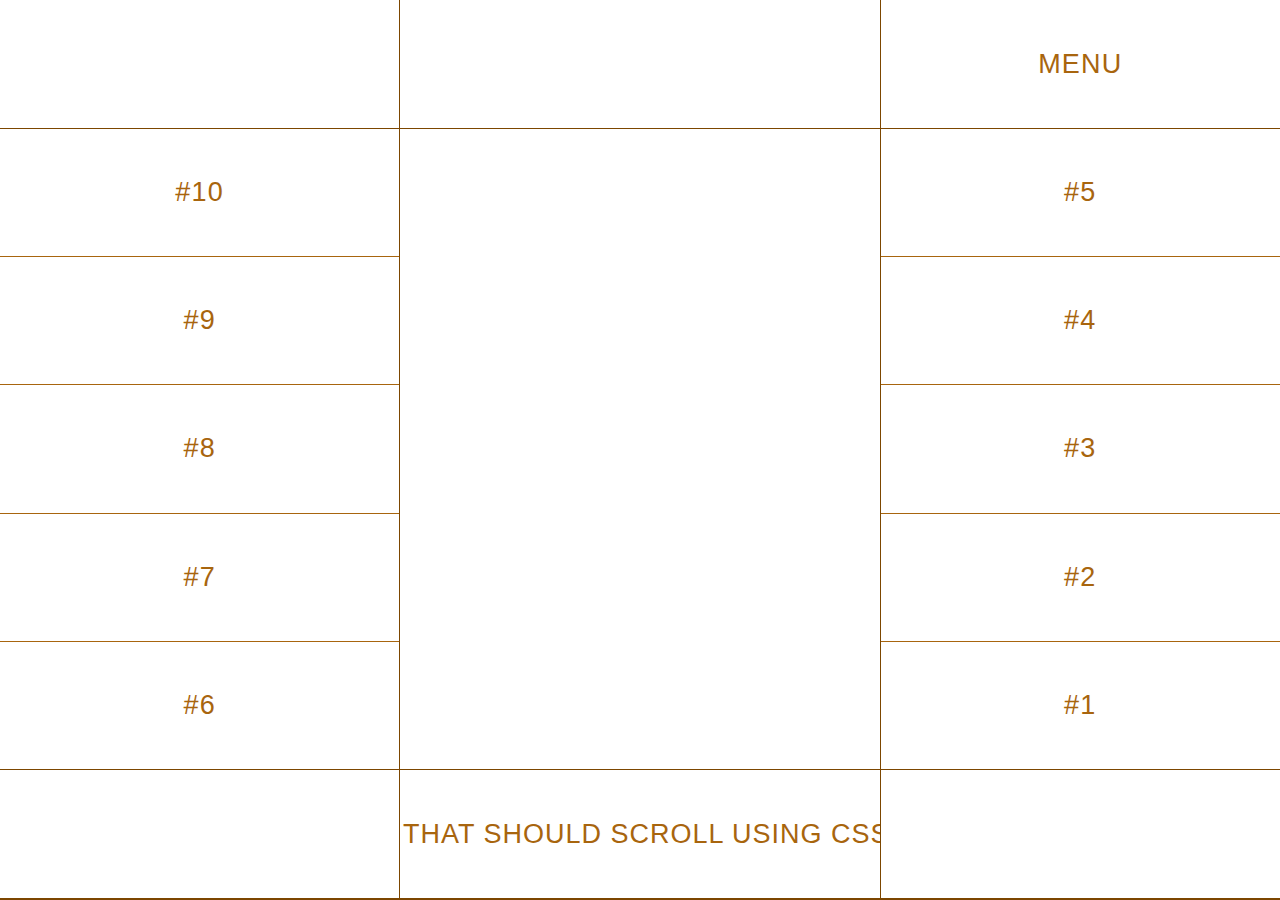
<file: 19X10_CloneCoding/index.html>
<!DOCTYPE html>
<html lang="en">
<head>
    <meta charset="UTF-8">
    <meta http-equiv="X-UA-Compatible" content="IE=edge">
    <meta name="viewport" content="width=device-width, initial-scale=1.0">
    <link rel="stylesheet" href="css/style.css">
    <title>10X19</title>
</head>
<body>
    <span></span>
    <span></span>
    <span class="menu">Menu</span>
    <div class="number_row">
        <div class="number">#10</div>
        <div class="number">#9</div>
        <div class="number">#8</div>
        <div class="number">#7</div>
        <div class="number">#6</div>
    </div>
    <div class="number_row">
        <div class="number">#5</div>
        <div class="number">#4</div>
        <div class="number">#3</div>
        <div class="number">#2</div>
        <div class="number">#1</div>
    </div>
    <div class="center-img"></div>
    <span></span>
    <div class="scrolling_text">
        <span>
            This is a very long text that should scroll using CSS3 Animations and not JS</div>
        </span>

    <span></span>
    <span></span>
    <span></span>
    <span></span>
    <span></span>

    <script src="js/ie.js"></script>
</body>
</html>
</file>
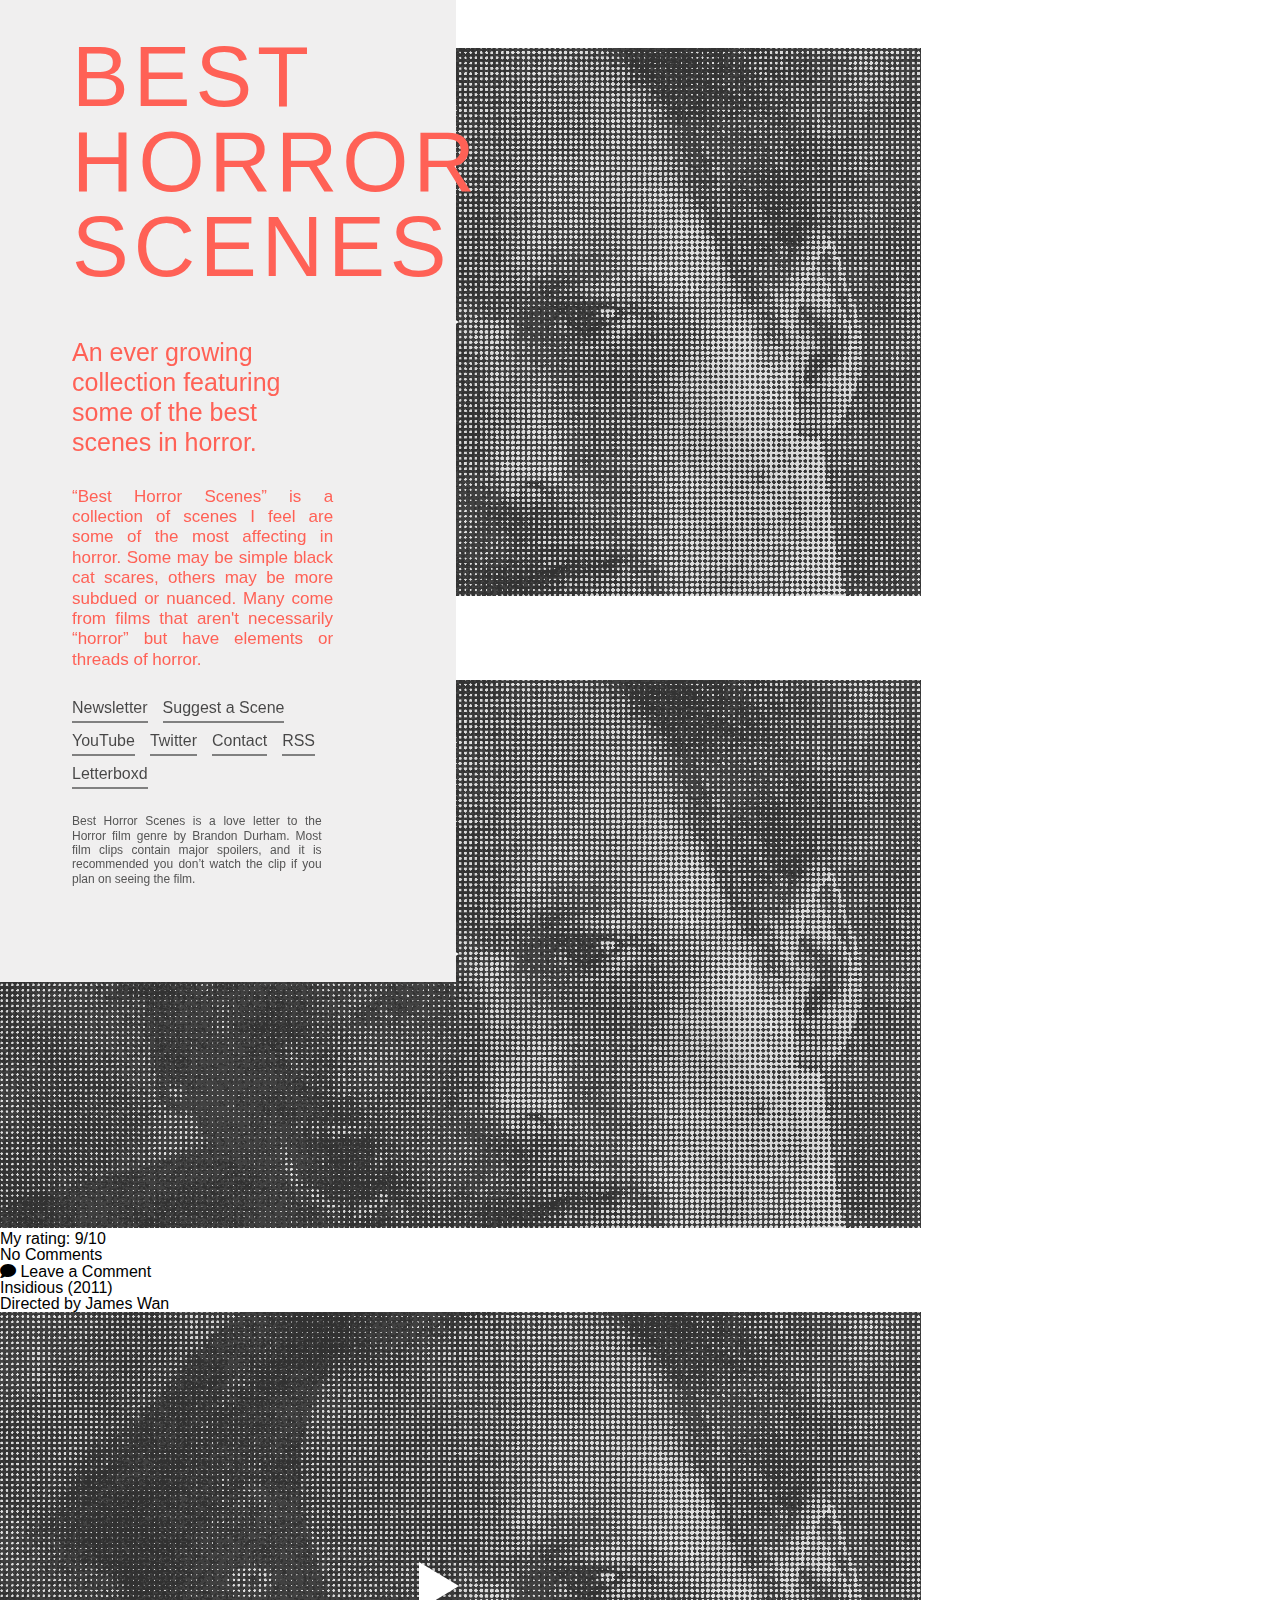
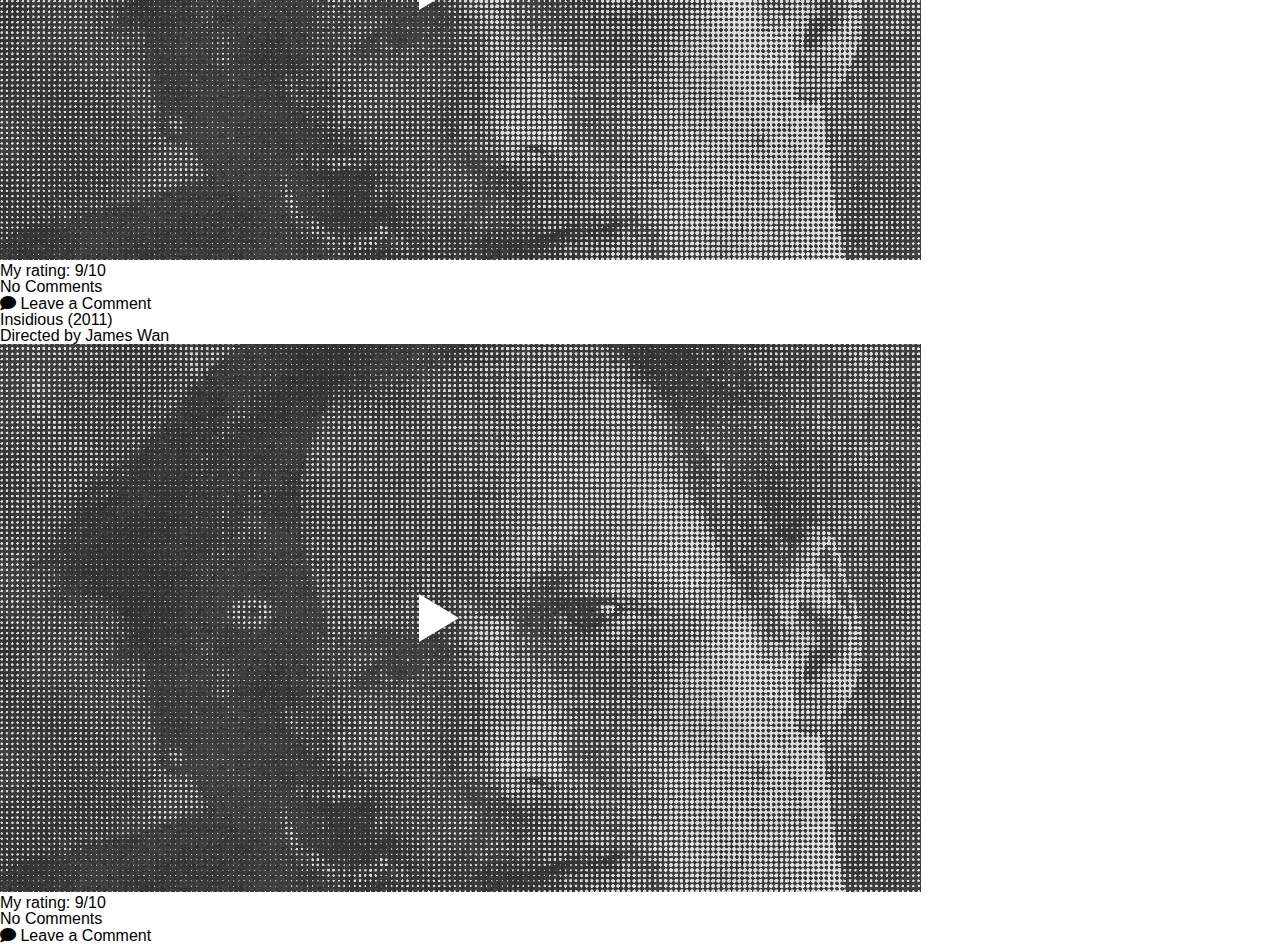
<file: BestHorrorScenes_CloneCoding/index.html>
<!DOCTYPE html>
<html lang="en">
<head>
    <meta charset="UTF-8">
    <meta http-equiv="X-UA-Compatible" content="IE=edge">
    <meta name="viewport" content="width=device-width, initial-scale=1.0">
    <link rel="stylesheet" href="css/reset.css">
    <link rel="stylesheet" href="css/styles.css">
    <link href="https://use.fontawesome.com/releases/v5.0.6/css/all.css" rel="stylesheet">
    <title>Best Horror Scenes</title>
</head>
<body>
    <header>
        <h1>
            BEST HORROR SCENES
        </h1>
        <div class="bottom">
            <h3>
                An ever growing collection featuring some of the best scenes in horror.
            </h3>
                <p class="first">
                    “Best Horror Scenes” is a collection of scenes I feel are some of the most affecting in horror. 
                    Some may be simple black cat scares, others may be more subdued or nuanced.
                    Many come from films that aren't necessarily “horror” but have elements or threads of horror.
                </p>
                <nav>
                    <ul>
                        <li>Newsletter</li>
                        <li>Suggest a Scene</li>
                        <li>YouTube</li>
                        <li>Twitter</li>
                        <li>Contact</li>
                        <li>RSS</li>
                        <li>Letterboxd</li>
                    </ul>
                </nav>
                <p class="second">
                    Best Horror Scenes is a love letter to the Horror film genre by Brandon Durham. 
                    Most film clips contain major spoilers, 
                    and it is recommended you don’t watch the clip if you plan on seeing the film.
                </p>
            </div>
        </header>
        <main>
            <div class="top">
                <h2>Currently viewing &nbsp;<a href="#">everything</a>&nbsp; sorted by &nbsp;<a href="#">random</a>&nbsp;.</h2>
            </div>
            <section class="movie">
                <div class="wrapper">
                    <div class="movie_header">
                        <h4>Insidious (2011)</h4>
                        <h5>Directed by James Wan</h5>
                    </div>
                    <img src="img/poster.PNG" alt="">
                    <div class="movie_body">
                        <h4>My rating: 9/10</h4>
                    </div>
                    <div class="movie_footer">
                        <h4>No Comments</h4>
                        <h5><i class="fas fa-comment"></i> Leave a Comment</h5>
                    </div>
                </div>
            </section>
            <section class="movie">
                <div class="wrapper">
                    <div class="movie_header">
                        <h4>Insidious (2011)</h4>
                        <h5>Directed by James Wan</h5>
                    </div>
                    <img src="img/poster.PNG" alt="">
                    <div class="movie_body">
                        <h4>My rating: 9/10</h4>
                    </div>
                    <div class="movie_footer">
                        <h4>No Comments</h4>
                        <h5><i class="fas fa-comment"></i> Leave a Comment</h5>
                    </div>
                </div>
            </section>
            <section class="movie">
                <div class="wrapper">
                    <div class="movie_header">
                        <h4>Insidious (2011)</h4>
                        <h5>Directed by James Wan</h5>
                    </div>
                    <img src="img/poster.PNG" alt="">
                    <div class="movie_body">
                        <h4>My rating: 9/10</h4>
                    </div>
                    <div class="movie_footer">
                        <h4>No Comments</h4>
                        <h5><i class="fas fa-comment"></i> Leave a Comment</h5>
                    </div>
                </div>
            </section>
            <section class="movie">
                <div class="wrapper">
                    <div class="movie_header">
                        <h4>Insidious (2011)</h4>
                        <h5>Directed by James Wan</h5>
                    </div>
                    <img src="img/poster.PNG" alt="">
                    <div class="movie_body">
                        <h4>My rating: 9/10</h4>
                    </div>
                    <div class="movie_footer">
                        <h4>No Comments</h4>
                        <h5><i class="fas fa-comment"></i> Leave a Comment</h5>
                    </div>
                </div>
            </section>
        </main>
        
        
        <script src="js/app.js"></script>
    </body>
    </html>
</file>
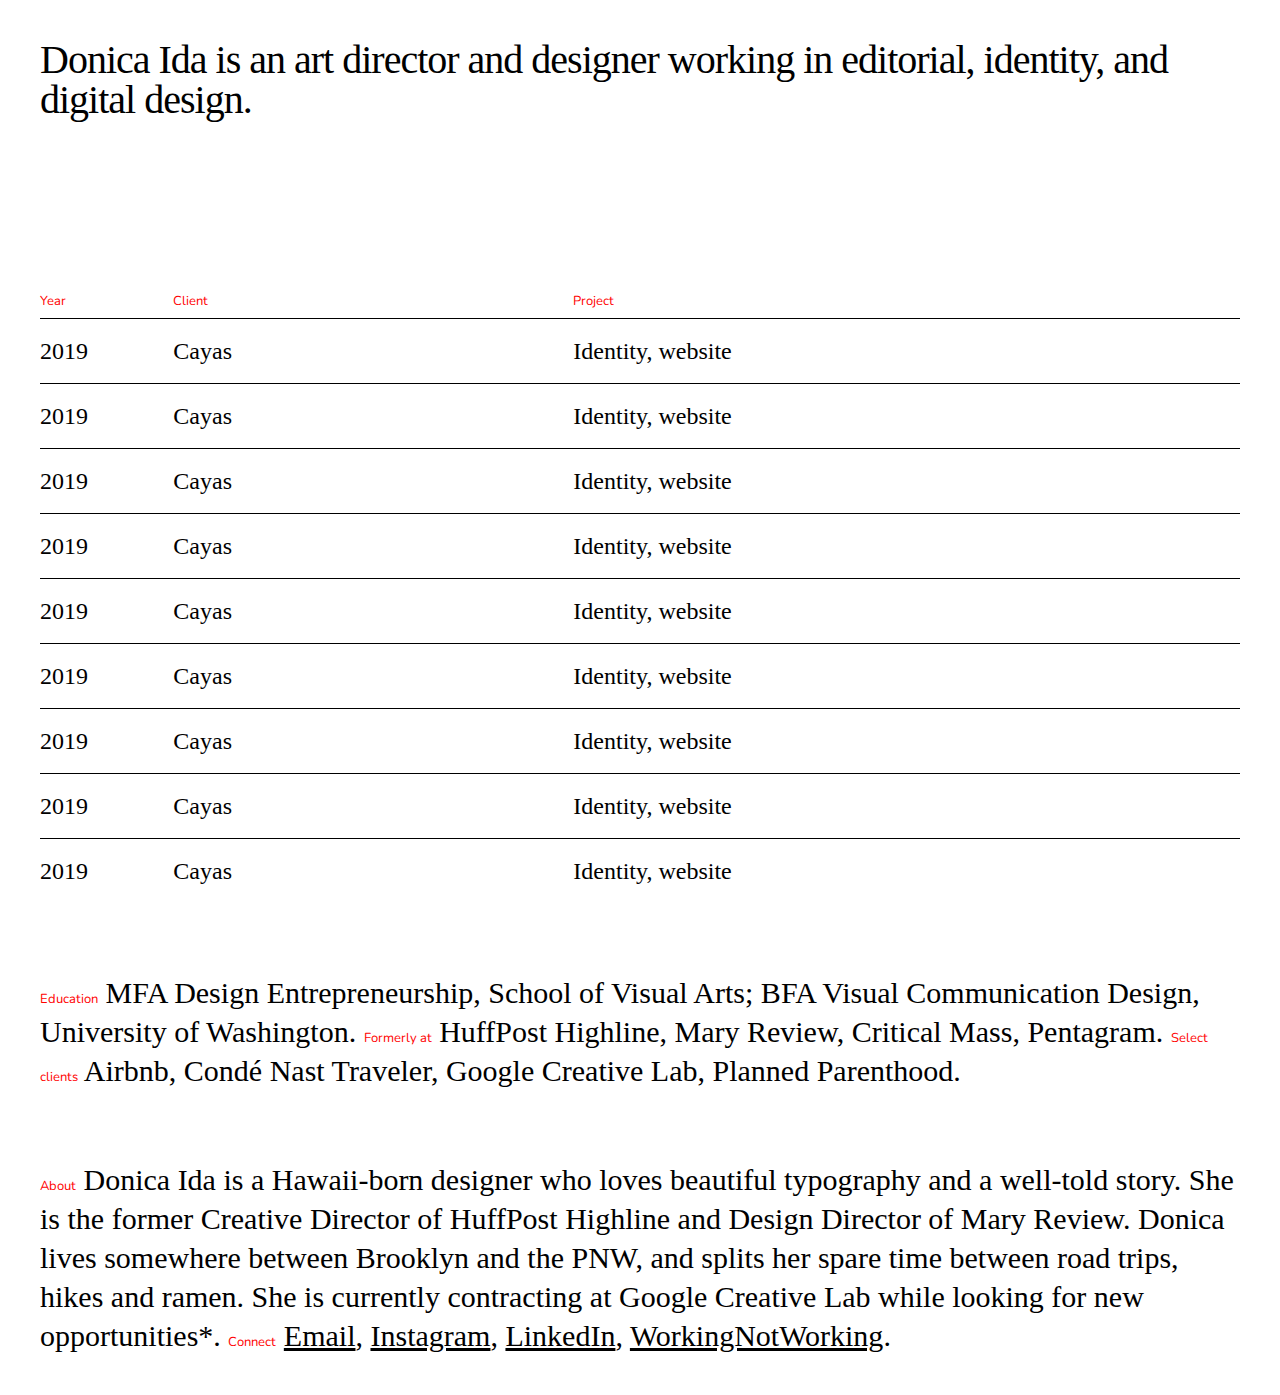
<file: Donica_CloneCoding/index.html>
<!DOCTYPE html>
<html lang="en">
<head>
    <meta charset="UTF-8">
    <meta http-equiv="X-UA-Compatible" content="IE=edge">
    <meta name="viewport" content="width=device-width, initial-scale=1.0">
    <link rel="stylesheet" href="css/reset.css">
    <link rel="stylesheet" href="css/style.css">
    <title>Document</title>
</head>
<body>
    <header>
        <h1>
            Donica Ida is an art director and designer working in editorial, 
            identity, and digital design.
        </h1>
    </header>
    <div class="works">
        <div class="works_header">
            <span>Year</span>
            <span>Client</span>
            <span>Project</span>
        </div>
        <ul class="works_list">
            <li class="works_work">
                <span>2019</span>
                <span>Cayas</span>
                <span>Identity, website</span>
            </li>
            <li class="works_work">
                <span>2019</span>
                <span>Cayas</span>
                <span>Identity, website</span>
            </li>
            <li class="works_work">
                <span>2019</span>
                <span>Cayas</span>
                <span>Identity, website</span>
            </li>
            <li class="works_work">
                <span>2019</span>
                <span>Cayas</span>
                <span>Identity, website</span>
            </li>
            <li class="works_work">
                <span>2019</span>
                <span>Cayas</span>
                <span>Identity, website</span>
            </li>
            <li class="works_work">
                <span>2019</span>
                <span>Cayas</span>
                <span>Identity, website</span>
            </li>
            <li class="works_work">
                <span>2019</span>
                <span>Cayas</span>
                <span>Identity, website</span>
            </li>
            <li class="works_work">
                <span>2019</span>
                <span>Cayas</span>
                <span>Identity, website</span>
            </li>
            <li class="works_work">
                <span>2019</span>
                <span>Cayas</span>
                <span>Identity, website</span>
            </li>
        </ul>
    </div>
    <div class="cv">
        <span>Education</span> MFA Design Entrepreneurship, School of Visual Arts; 
        BFA Visual Communication Design, University of Washington. 
        <span>Formerly at</span> HuffPost Highline, Mary Review, Critical Mass, Pentagram. 
        <span>Select clients</span> Airbnb, Condé Nast Traveler, Google Creative Lab, Planned Parenthood.
    </div>
    <div class="about">
        <span>About</span>   Donica Ida is a Hawaii-born designer 
        who loves beautiful typography and a well-told story. 
        She is the former Creative Director of HuffPost Highline 
        and Design Director of Mary Review. 
        Donica lives somewhere between Brooklyn and the PNW, 
        and splits her spare time between road trips, hikes and ramen. 
        She is currently contracting at Google Creative Lab 
        while looking for new opportunities*. 
        <span>Connect</span> <a href="#">Email</a>, <a href="#">Instagram</a>, 
        <a href="#">LinkedIn</a>, <a href="#">WorkingNotWorking</a>.
    </div>
    <script src="js/ie.js"></script>
</body>
</html>
</file>
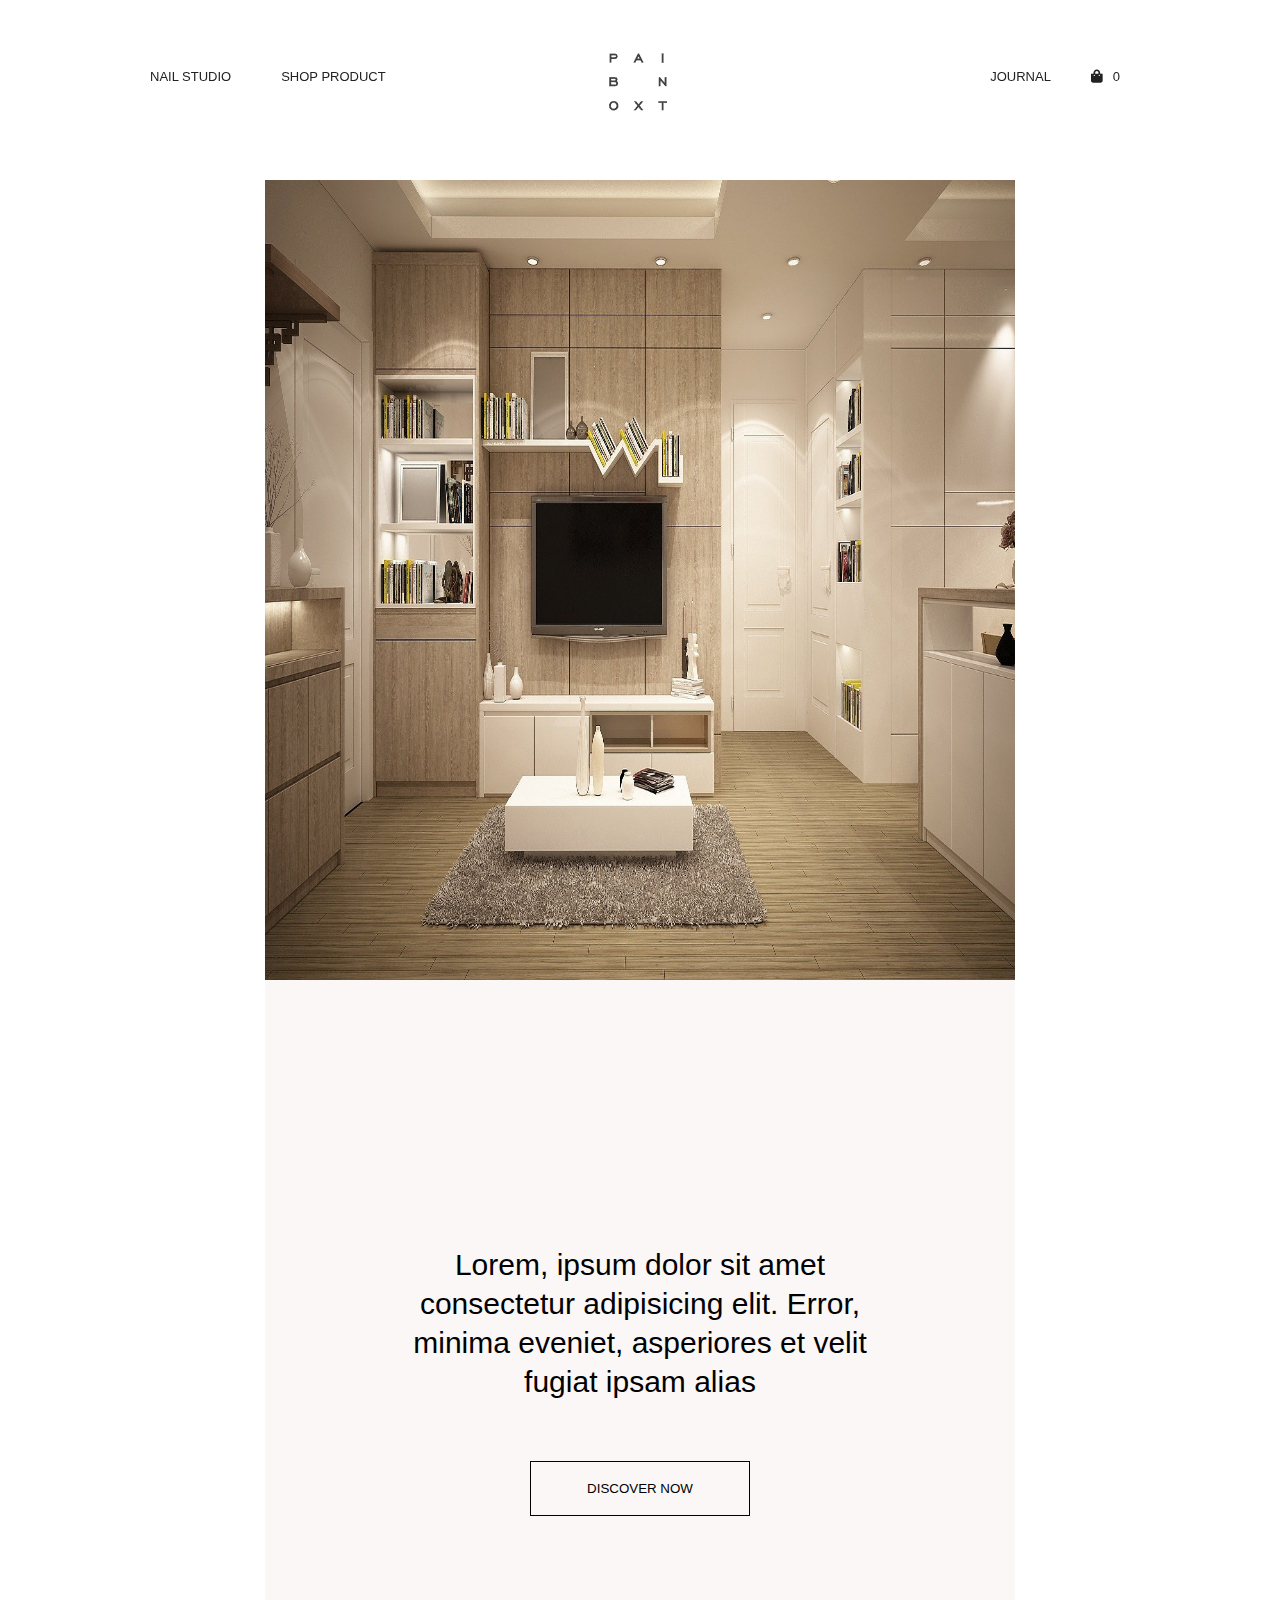
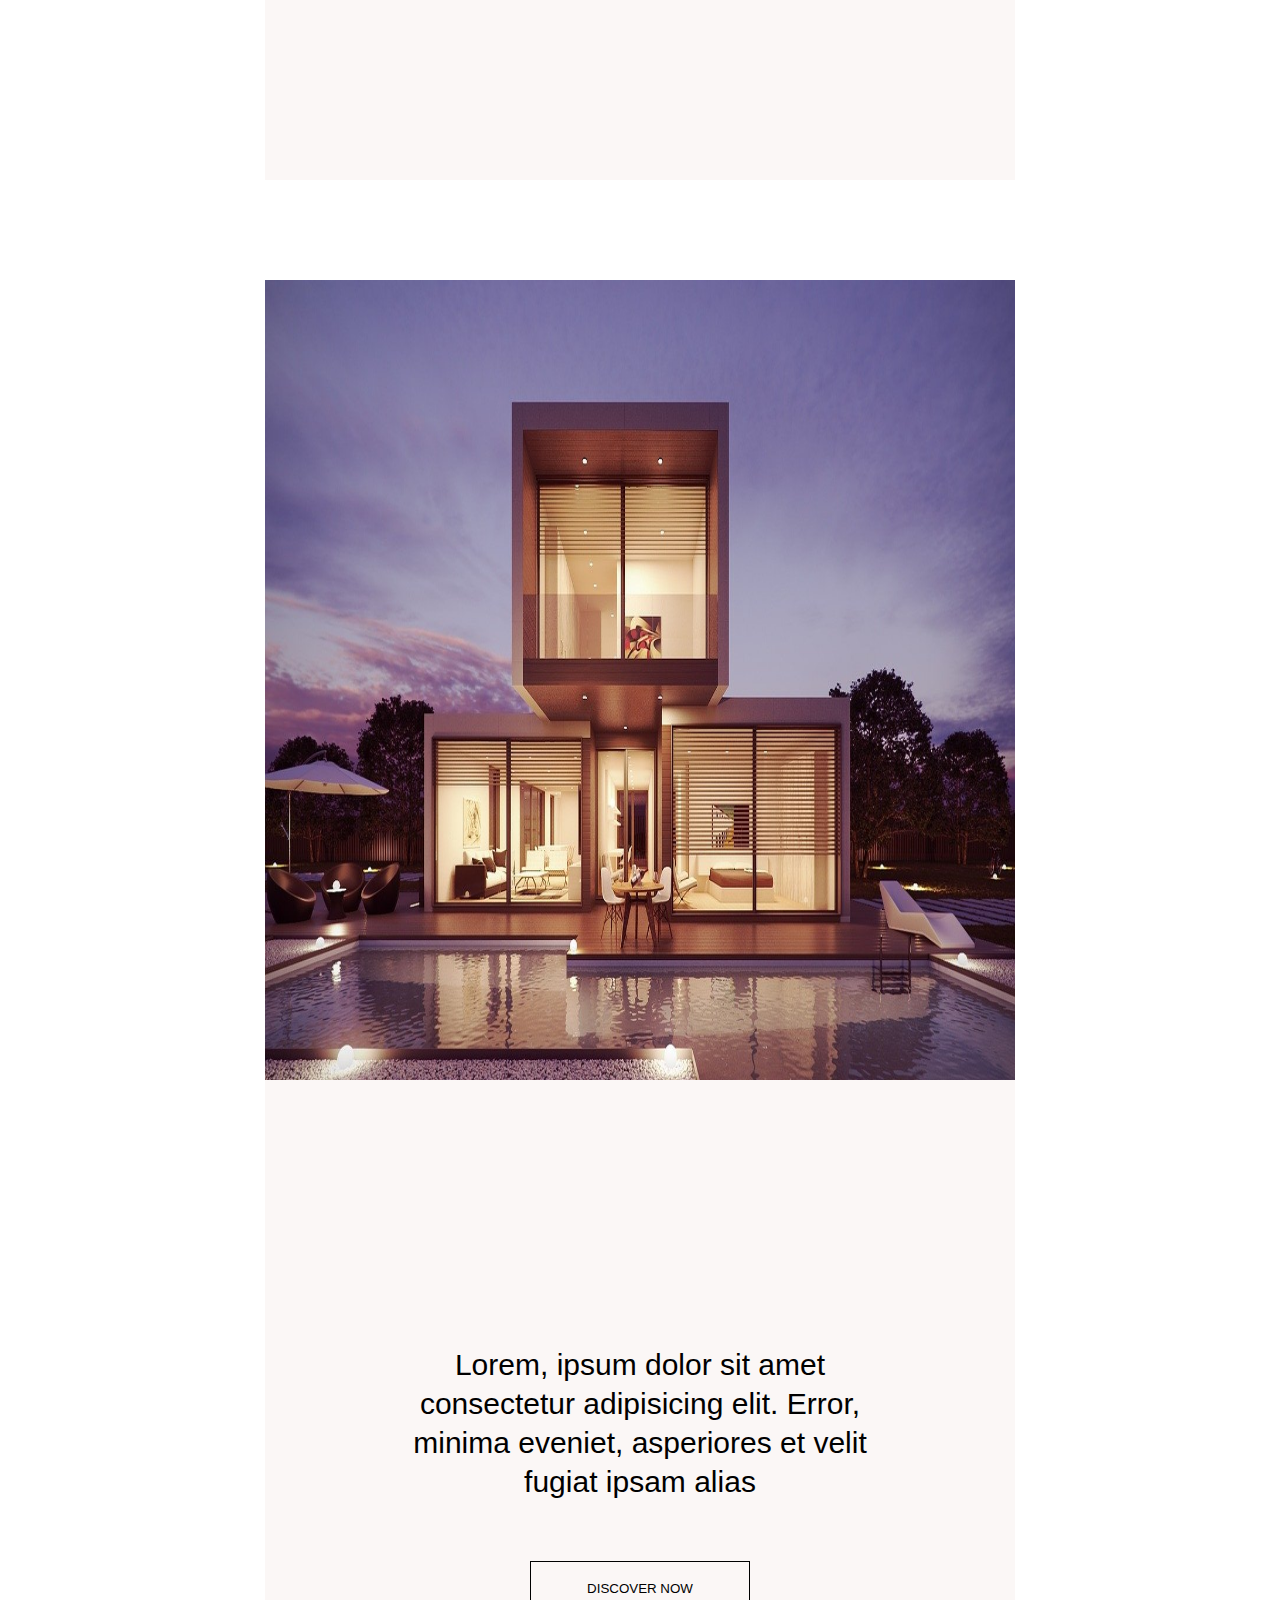
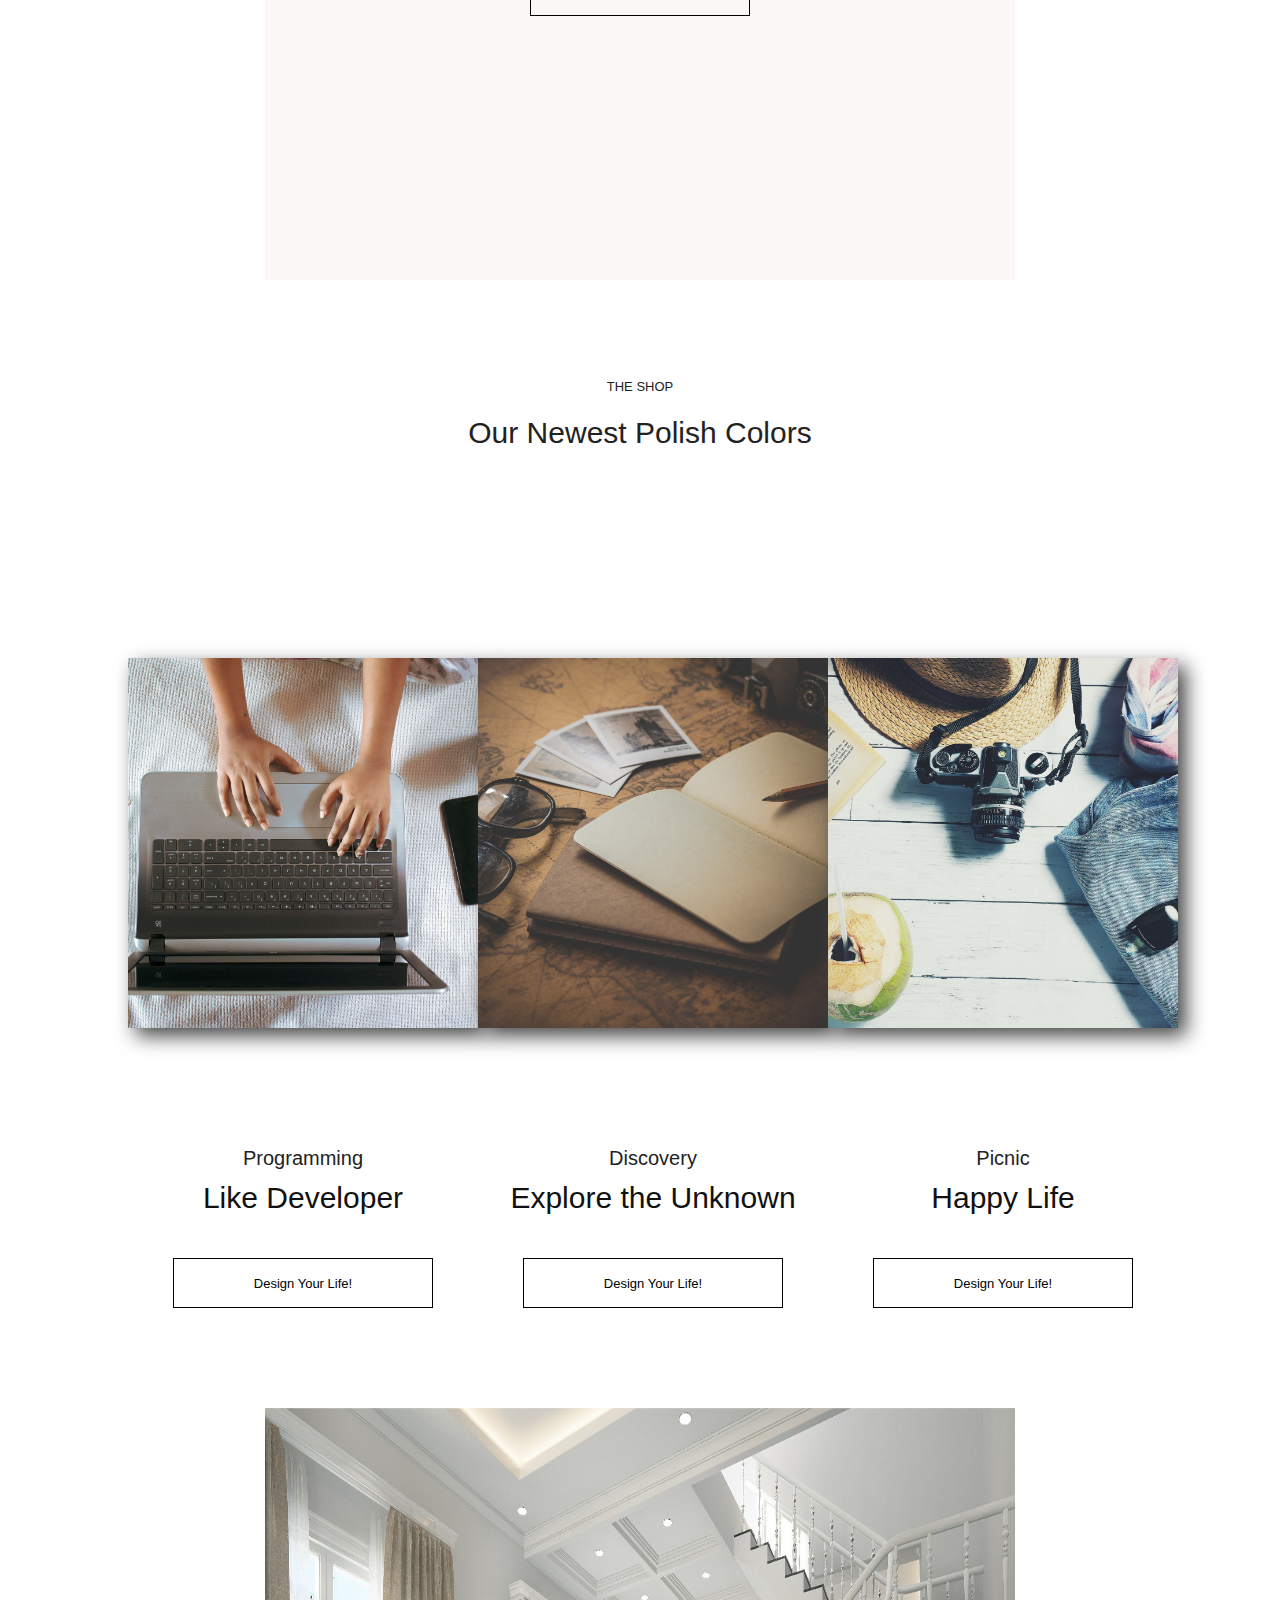
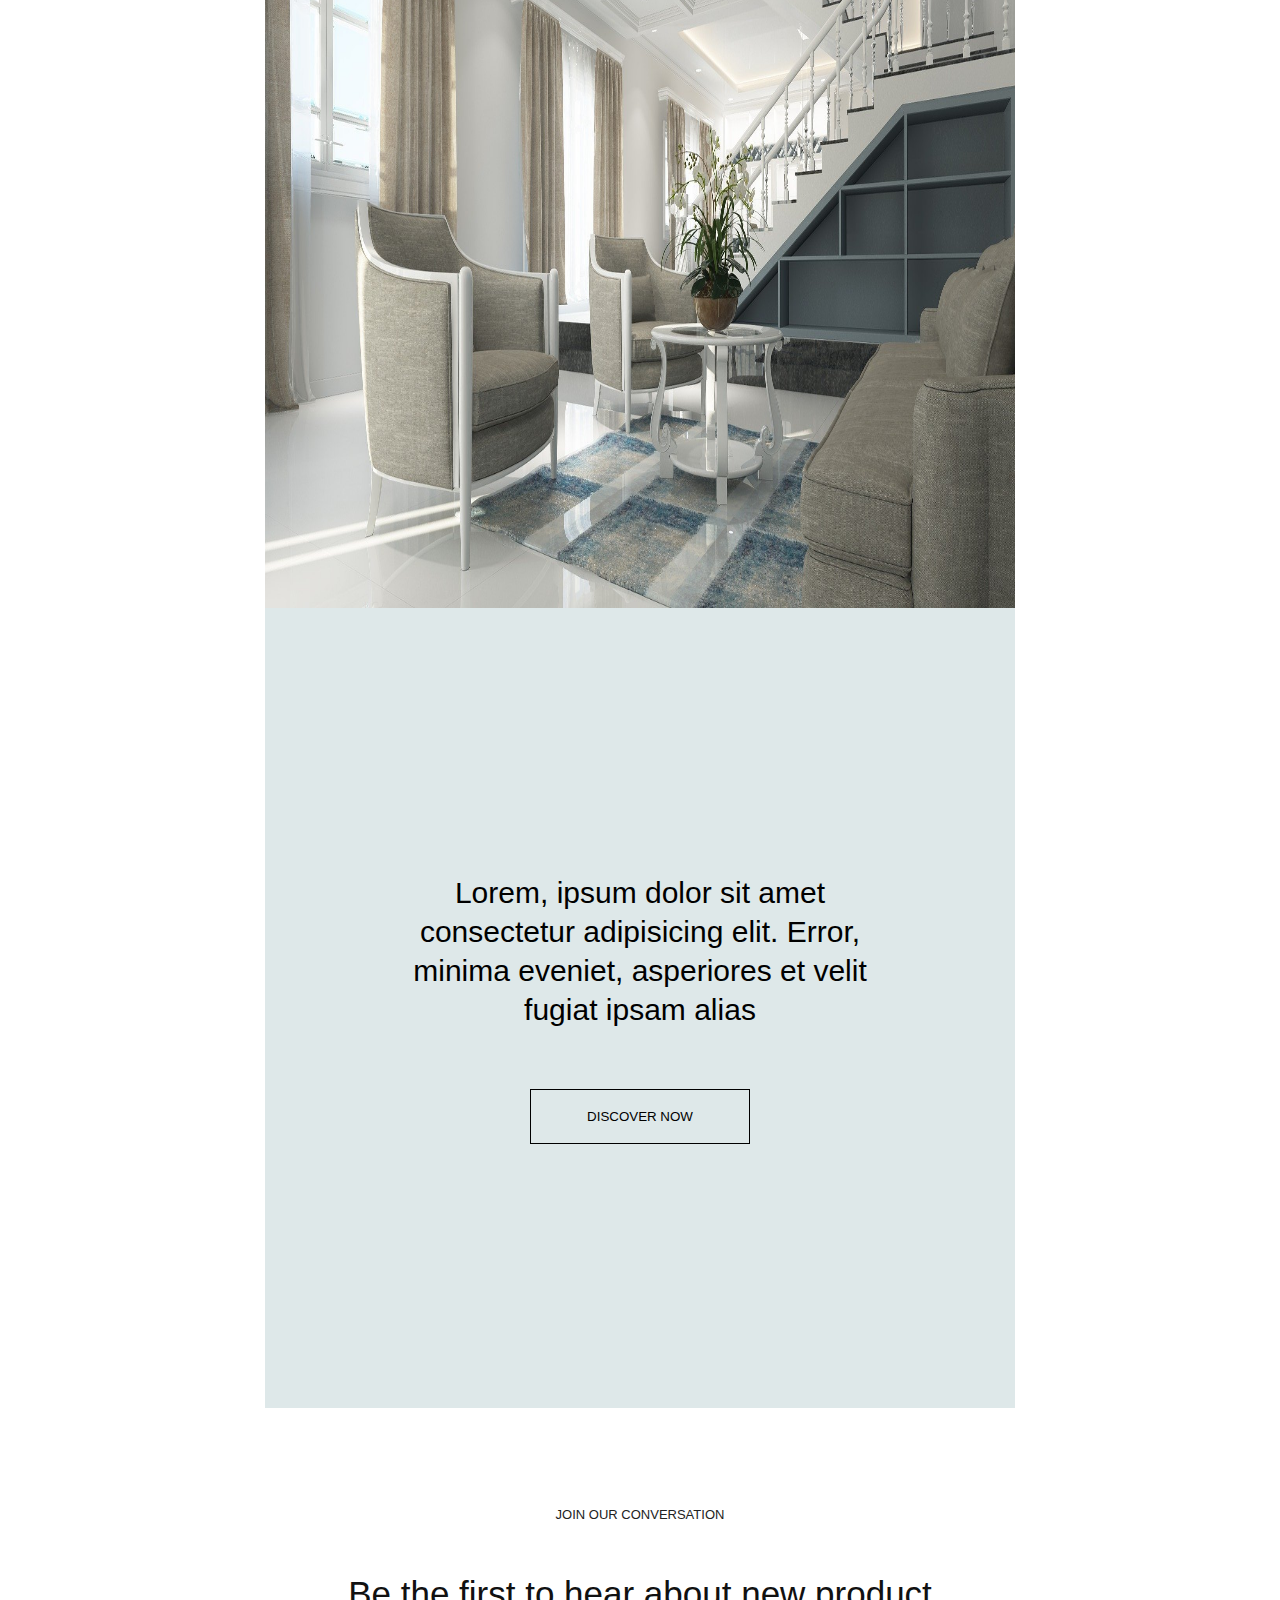
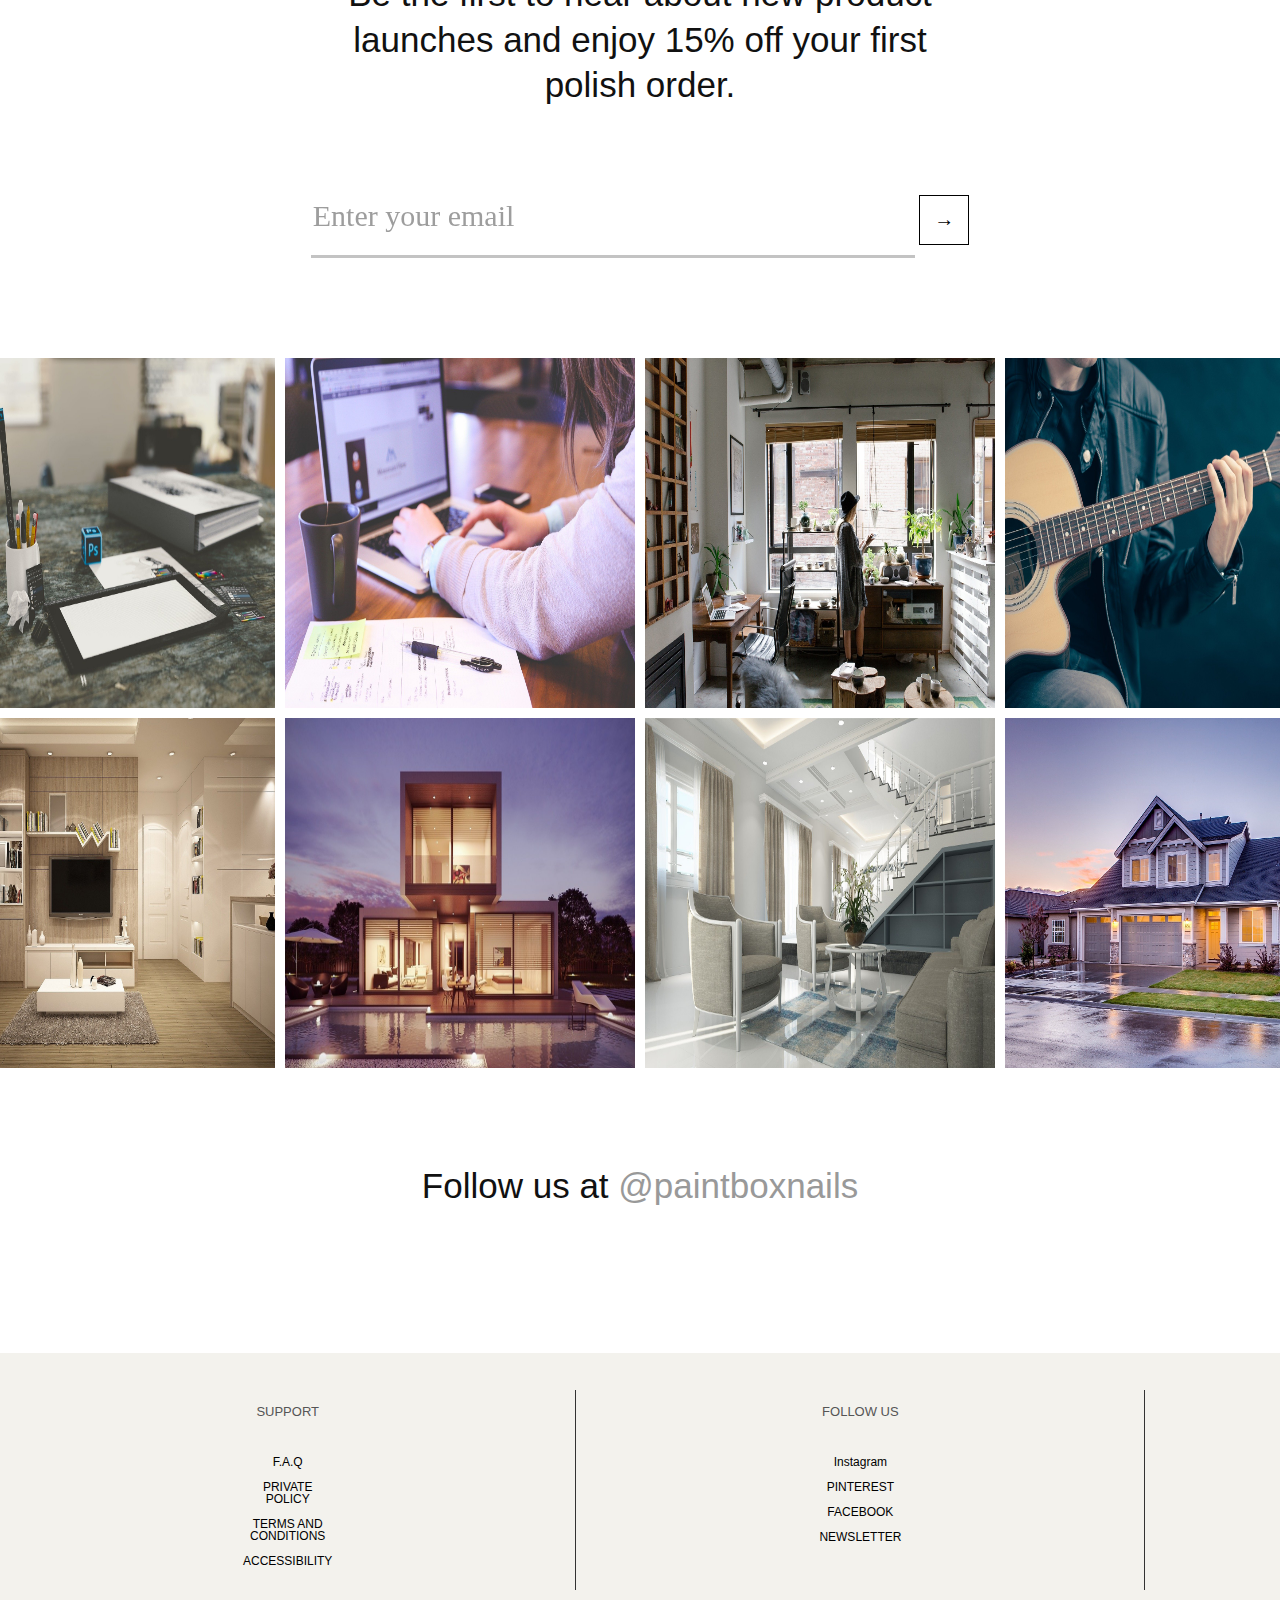
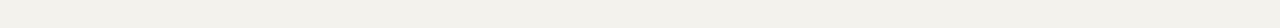
<file: PaintBox_CloneCoding/index.html>
<!DOCTYPE html>
<html lang="en">
<head>
    <meta charset="UTF-8">
    <meta http-equiv="X-UA-Compatible" content="IE=edge">
    <meta name="viewport" content="width=device-width, initial-scale=1.0">
    <link rel="stylesheet" href="css/reset.css">
    <link rel="stylesheet" href="css/styles.css">
    <link href="https://use.fontawesome.com/releases/v5.0.6/css/all.css" rel="stylesheet">
    <title>Paintbox</title>
</head>
<body>
    <header>
        <div class="headerleft">
            <p>NAIL STUDIO</p>
            <p>SHOP PRODUCT</p>
        </div>
        <div class="headermid">
            <img src="img\logo.PNG">
        </div>
        <div class="headerright">
            <p>JOURNAL</p>
            <p><i class="fas fa-shopping-bag"></i>&nbsp;&nbsp; 0</p>
        </div>
    </header>
    <main>
        <section class="content">
            <img src="img/housedesign.jpg">
            <div class="square">
                <p>Lorem, ipsum dolor sit amet consectetur adipisicing elit. 
                    Error, minima eveniet, asperiores et velit fugiat ipsam alias</p>
                <button>DISCOVER NOW</button>
            </div>
        </section>
        <section class="content">
            <img src="img/housedesign2.jpg">
            <div class="square">
                <p>Lorem, ipsum dolor sit amet consectetur adipisicing elit. 
                    Error, minima eveniet, asperiores et velit fugiat ipsam alias</p>
                <button>DISCOVER NOW</button>
            </div>
        </section>
        <section class="introduction">
            <p>THE SHOP</p>
            <h1>Our Newest Polish Colors</h1>
        </section>
        <section class="triple">
            <article>
                <div class="information">
                    <img src="img/coding.jpg">
                    <div class="text">
                        <p>Programming</p>
                        <h1>Like Developer</h1>
                        <button>Design Your Life!</button>
                    </div>
                </div>
            </article>
            <article>
                <div class="information">
                    <img src="img/page.jpg">
                    <div class="text">
                        <p>Discovery</p>
                        <h1>Explore the Unknown</h1>
                        <button>Design Your Life!</button>
                    </div>
                </div>
            </article>
            <article>
                <div class="information">
                    <img src="img/life1.jpg">
                    <div class="text">
                        <p>Picnic</p>
                        <h1>Happy Life</h1>
                        <button>Design Your Life!</button>
                    </div>
                </div>
            </article>
        </section>
        <section class="content">
            <img src="img/housedesign3.jpg">
            <div class="square" style="background-color:#DEE8E9;">
                <p>Lorem, ipsum dolor sit amet consectetur adipisicing elit. 
                    Error, minima eveniet, asperiores et velit fugiat ipsam alias</p>
                <button>DISCOVER NOW</button>
            </div>
        </section>
        <div class="join">
            <p>JOIN OUR CONVERSATION</p>
            <h1>Be the first to hear about new product launches and enjoy 15% off your first polish order.</h1>
            <form class="Login-form">
                <input 
                    required maxlength="25"
                    type="text"
                    placeholder="Enter your email" 
                />
                <button>→</button>
            </form>
        </div>
        <section class="grid">
            <div><img src="img/creative1.jpg"></div>
            <div><img src="img/creative2.jpg"></div>
            <div><img src="img/creative3.jpg"></div>
            <div><img src="img/creative4.jpg"></div>
            <div><img src="img/housedesign.jpg"></div>
            <div><img src="img/housedesign2.jpg"></div>
            <div><img src="img/housedesign3.jpg"></div>
            <div><img src="img/housedesign4.jpg"></div>
        </section>
        <div class="follow">
            <h1>Follow us at <i>@paintboxnails</i></h1>
        </div>
        <footer>
            <div class="list">
                <p>SUPPORT</p>
                <ul>
                    <li>F.A.Q</li>
                    <li>PRIVATE POLICY</li>
                    <li>TERMS AND CONDITIONS</li>
                    <li>ACCESSIBILITY</li>
                </ul>
            </div>
            <div class="list">
                <p>FOLLOW US</p>
                <ul>
                    <li>Instagram</li>
                    <li>PINTEREST</li>
                    <li>FACEBOOK</li>
                    <li>NEWSLETTER</li>
                </ul>
            </div>
            <div class="list">
                <p>PAINTBOX</p>
                <ul>
                    <li>OUR STUDIO</li>
                    <li>CAREERS</li>
                    <li>PRESS</li>
                    <li>CONTACT US</li>
                </ul>
            </div>
        </footer>
    </main>
    <script src="js/ie.js"></script>
    <script src="js/inputemail.js"></script>
</body>
</html>
</file>
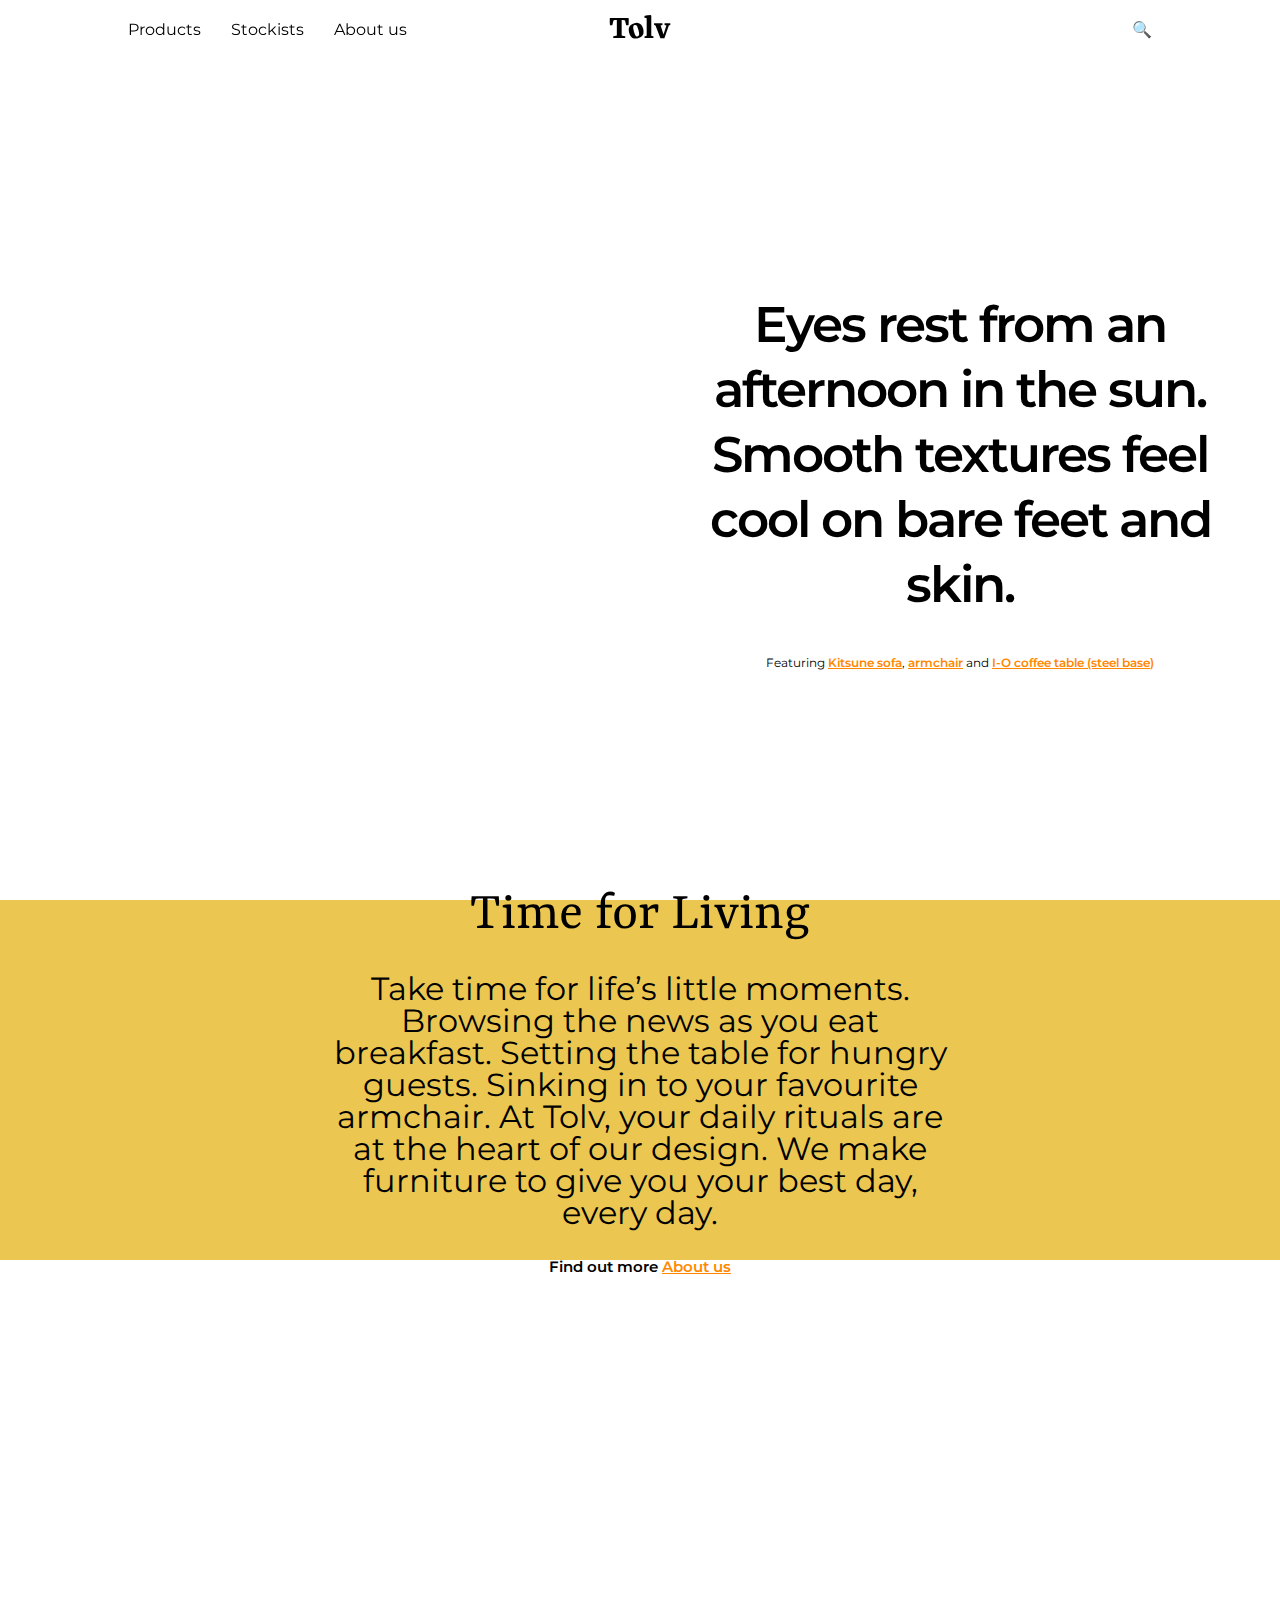
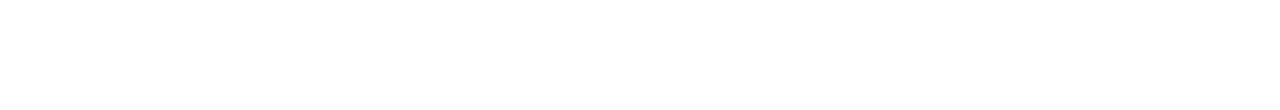
<file: Tolv_CloneCoding/index.html>
<!DOCTYPE html>
<html lang="en">
<head>
    <meta charset="UTF-8">
    <meta http-equiv="X-UA-Compatible" content="IE=edge">
    <meta name="viewport" content="width=device-width, initial-scale=1.0">
    <link rel="stylesheet" href="css/reset.css">
    <link rel="stylesheet" href="css/style.css">
    <title>Tolv</title>
</head>
<body>
    <header>
        <nav>
            <ul>
                <li>Products</li>
                <li>Stockists</li>
                <li>About us</li>
            </ul>
        </nav>
        <h1 class="logo">
            T<div>o</div>lv
        </h1>
        <span>🔍</span>
    </header>
    <main>
        <div class="hero">
            <div class="hero_img"></div>
            <div class="hero_text">
                <h2>Eyes rest from an afternoon in the sun. 
                    Smooth textures feel cool on bare feet and skin.</h2>
                    <span>Featuring <a href ="#">Kitsune sofa</a>, <a href="#">armchair</a> and <a href="#">I-O coffee table (steel base)</a></span>
            </div>
        </div>
        <div class="banner">
            <h3 class="banner_title">Time for Living</h3>
            <p> Take time for life’s little moments. Browsing the news as you eat breakfast. 
            Setting the table for hungry guests. Sinking in to your favourite armchair. 
            At Tolv, your daily rituals are at the heart of our design. 
            We make furniture to give you your best day, every day.</p>
            <span> Find out more <a href="#"> About us </a></span>
        </div>
        <section class="gallery">
            <div class="gallery_item"></div>
            <div class="gallery_item"></div>
            <div class="gallery_item"></div>
            <div class="gallery_item"></div>
            <div class="gallery_item"></div>
            <div class="gallery_item"></div>
            <div class="gallery_item"></div>
            <div class="gallery_item"></div>
            <div class="gallery_item"></div>
            <div class="gallery_item"></div>
        </section>
    </main>



    <script src="js/ie.js"></script>
</body>
</html>
</file>
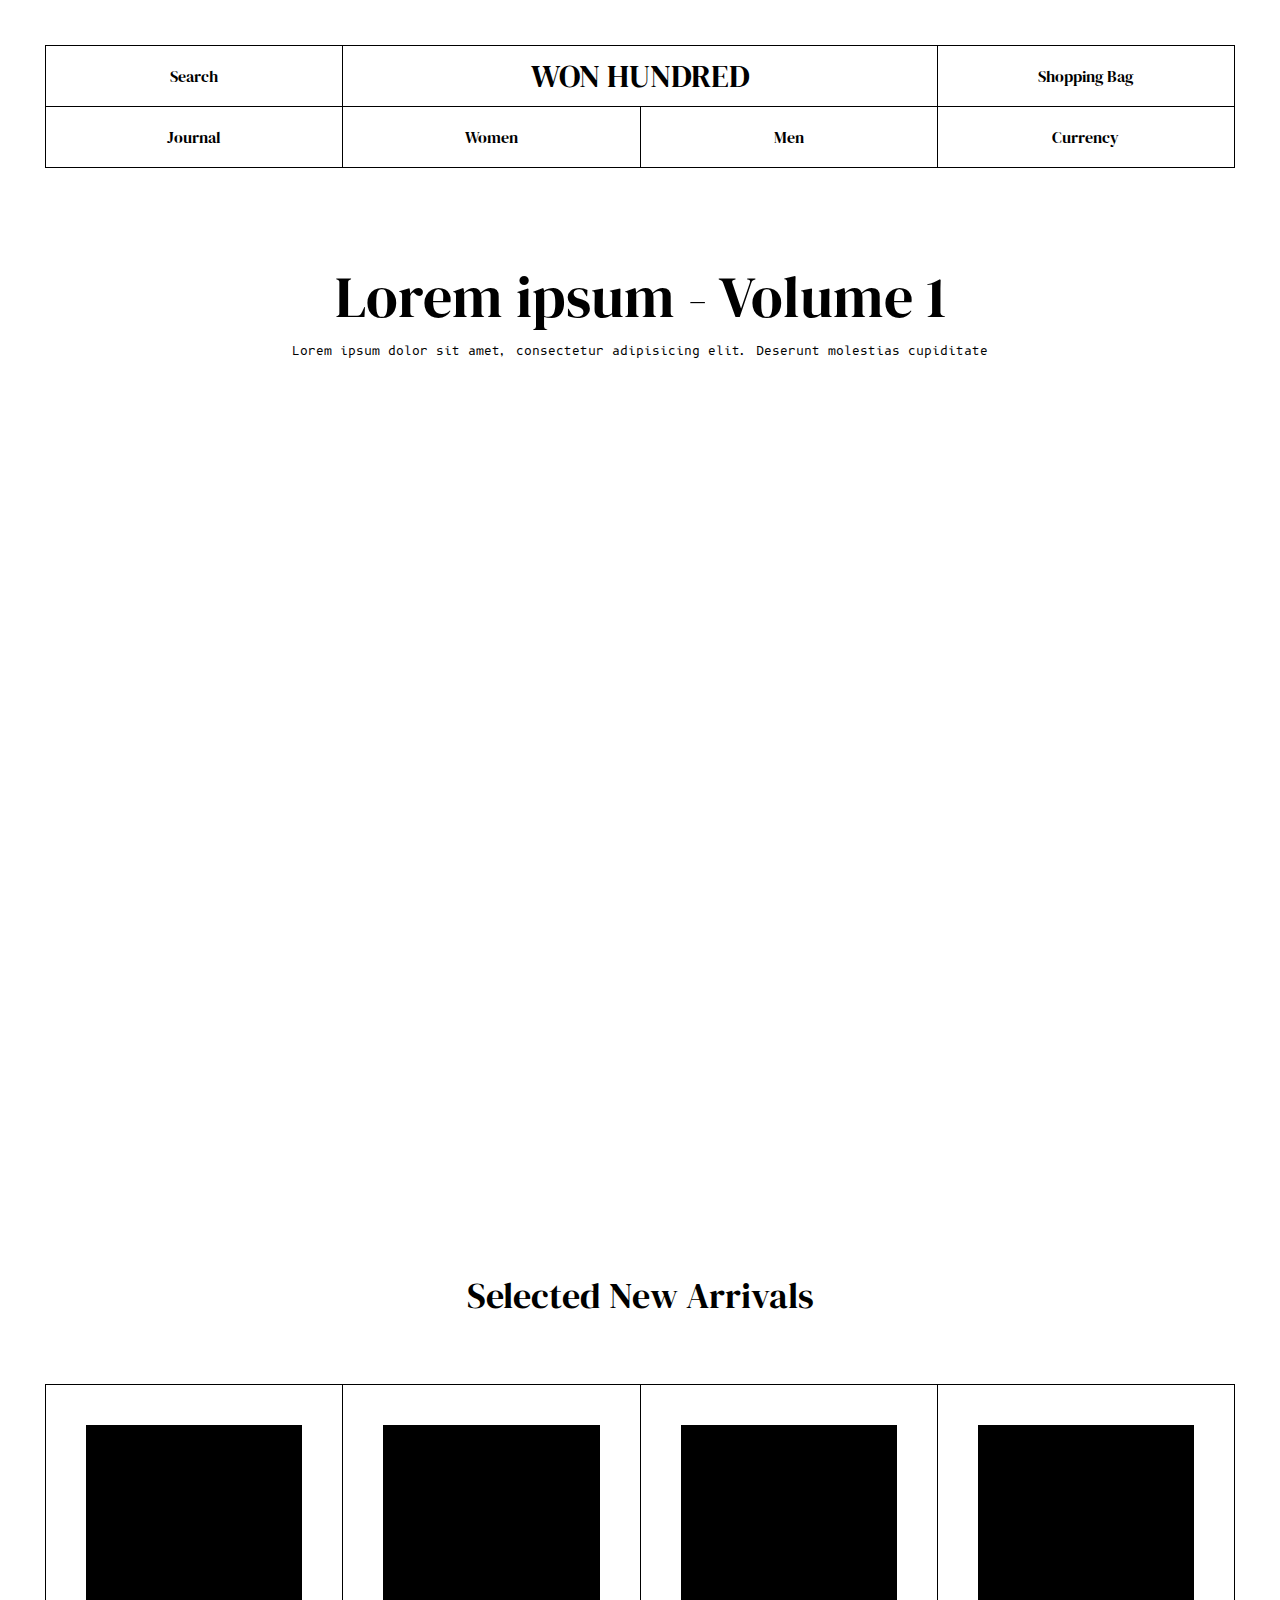
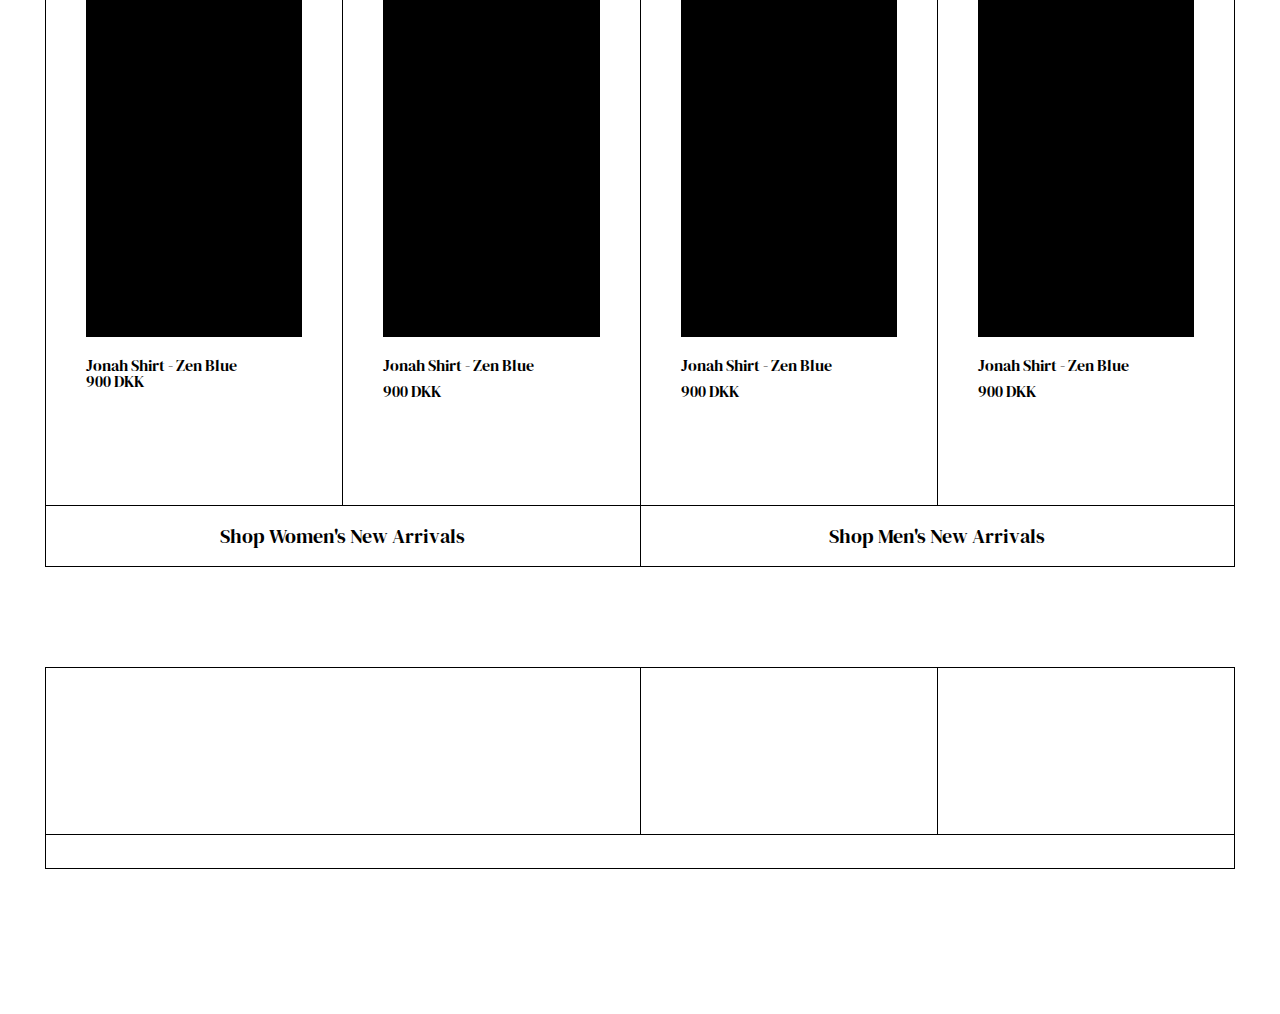
<file: WonHundred_CloneCoding/index.html>
<!DOCTYPE html>
<html lang="en">
<head>
    <meta charset="UTF-8">
    <meta http-equiv="X-UA-Compatible" content="IE=edge">
    <meta name="viewport" content="width=device-width, initial-scale=1.0">
    <link rel="stylesheet" href="css/reset.css">
    <link rel="stylesheet" href="css/style.css">
    <title>Won Hundredgit</title>
</head>
<body>
    <header>
        <nav>
            <ul>
                <li>Search</li>
                <li>Won Hundred</li>
                <li>Shopping Bag</li>
                <li>Journal</li>
                <li>Women</li>
                <li>Men</li>
                <li>Currency</li>
            </ul>
        </nav>
    </header>
    <main>
        <h1>Lorem ipsum - Volume 1</h1>
        <h6>
            Lorem ipsum dolor sit amet, consectetur adipisicing elit. 
            Deserunt molestias cupiditate
        </h6>
        <div class="hero">
            <div class="hero_img"></div>
            <div class="hero_img"></div>
            <div class="hero_img"></div>
            <div class="hero_img"></div>
        </div>
        <section class="arrivals">
            <h4 class="arrivals_title">
                Selected New Arrivals
            </h4>
            <div class="wrapper">
                <article class="product">
                    <div class="product_photo" style="background-image: url('https://source.unsplash.com/random/4')"></div>
                    <div class="product_data">
                        <span class="name">Jonah Shirt - Zen Blue</span>
                        <span class="name">900 DKK</span>
                    </div>
                </article>
                <article class="product">
                    <div class="product_photo" style="background-image: url('https://source.unsplash.com/random/5')">></div>
                    <div class="product_data">
                        <span class="name">Jonah Shirt - Zen Blue</span>
                        <span class="price">900 DKK</span>
                    </div>
                </article>
                <article class="product">
                    <div class="product_photo" style="background-image: url('https://source.unsplash.com/random/6')">></div>
                    <div class="product_data">
                        <span class="name">Jonah Shirt - Zen Blue</span>
                        <span class="price">900 DKK</span>
                    </div>
                </article>
                <article class="product">
                    <div class="product_photo" style="background-image: url('https://source.unsplash.com/random/7')">></div>
                    <div class="product_data">
                        <span class="name">Jonah Shirt - Zen Blue</span>
                        <span class="price">900 DKK</span>
                    </div>
                </article>
                <span class="arrivals_category">Shop Women's New Arrivals</span>
                <span class="arrivals_category">Shop Men's New Arrivals</span>
            </div>
            </section>
    </main>
    <footer>
        <div></div>
        <div></div>
        <div></div>
        <div></div>
    </footer>
    <script src="js/ie.js"></script>
</body>
</html>
</file>
<file: 19X10_CloneCoding/css/style.css>
html, body, div, span, applet, object, iframe,
h1, h2, h3, h4, h5, h6, p, blockquote, pre,
a, abbr, acronym, address, big, cite, code,
del, dfn, em, img, ins, kbd, q, s, samp,
small, strike, strong, sub, sup, tt, var,
b, u, i, center,
dl, dt, dd, ol, ul, li,
fieldset, form, label, legend,
table, caption, tbody, tfoot, thead, tr, th, td,
article, aside, canvas, details, embed,
figure, figcaption, footer, header, hgroup,
menu, nav, output, ruby, section, summary,
time, mark, audio, video {
  margin: 0;
  padding: 0;
  border: 0;
  font-size: 100%;
  font: inherit;
  vertical-align: baseline;
}

/* HTML5 display-role reset for older browsers */
article, aside, details, figcaption, figure,
footer, header, hgroup, menu, nav, section {
  display: block;
}

body {
  line-height: 1;
}

ol, ul {
  list-style: none;
}

blockquote, q {
  quotes: none;
}

blockquote:before, blockquote:after,
q:before, q:after {
  content: "";
  content: none;
}

table {
  border-collapse: collapse;
  border-spacing: 0;
}

a {
  text-decoration: none;
  color: black;
}

body {
  font-family: -apple-system, BlinkMacSystemFont, "Segoe UI", Roboto, Oxygen, Ubuntu, Cantarell, "Open Sans", "Helvetica Neue", sans-serif;
  background-color: #7c4600;
  height: 100vh;
  display: grid;
  grid-template-columns: 1.5fr 1.8fr 1.5fr;
  grid-template-rows: 1fr 5fr 1fr;
  gap: 1px;
}
body > *:not(script) {
  background-color: white;
  display: flex;
  justify-content: center;
  align-items: center;
  color: #a8650e;
  font-size: 27px;
  letter-spacing: 1.2px;
  font-weight: 400;
  text-transform: uppercase;
}

.menu {
  grid-column-start: -2;
}

.center-img {
  grid-column: 2/-2;
  grid-row: 2/-2;
  background-image: url("https://as2.ftcdn.net/v2/jpg/03/59/21/03/1000_F_359210379_JEPkDtownwnn0dMgw08RaT70KI9tvKD5.jpg");
  background-size: cover;
  background-position: center;
}

.number_row {
  background-color: #a8650e;
  display: grid;
  grid-template-columns: 1fr;
  gap: 1px;
  height: 100%;
  align-items: stretch;
}
.number_row .number {
  display: flex;
  justify-content: center;
  align-items: center;
  background-color: white;
  cursor: pointer;
  transition: color 0.3s linear, background-color 0.3s linear;
}
.number_row .number:hover {
  background: #a8650e;
  color: white;
}

.scrolling_text {
  grid-column-start: 2;
  white-space: nowrap;
  overflow: hidden;
  font-size: 27px;
  font-weight: 400;
  letter-spacing: 1px;
}
.scrolling_text span {
  -webkit-animation: scrollText 3s linear infinite forwards;
          animation: scrollText 3s linear infinite forwards;
}

@-webkit-keyframes scrollText {
  from {
    transform: translateX(100px);
  }
  to {
    transform: translateX(-100px);
  }
}

@keyframes scrollText {
  from {
    transform: translateX(100px);
  }
  to {
    transform: translateX(-100px);
  }
}/*# sourceMappingURL=style.css.map */
</file>
<file: BestHorrorScenes_CloneCoding/css/styles.css>
html, body, div, span, applet, object, iframe,
h1, h2, h3, h4, h5, h6, p, blockquote, pre,
a, abbr, acronym, address, big, cite, code,
del, dfn, em, img, ins, kbd, q, s, samp,
small, strike, strong, sub, sup, tt, var,
b, u, i, center,
dl, dt, dd, ol, ul, li,
fieldset, form, label, legend,
table, caption, tbody, tfoot, thead, tr, th, td,
article, aside, canvas, details, embed,
figure, figcaption, footer, header, hgroup,
menu, nav, output, ruby, section, summary,
time, mark, audio, video {
  margin: 0;
  padding: 0;
  border: 0;
  font-size: 100%;
  font: inherit;
  vertical-align: baseline;
}

/* HTML5 display-role reset for older browsers */
article, aside, details, figcaption, figure,
footer, header, hgroup, menu, nav, section {
  display: block;
}

body {
  line-height: 1;
}

ol, ul {
  list-style: none;
}

blockquote, q {
  quotes: none;
}

blockquote:before, blockquote:after,
q:before, q:after {
  content: "";
  content: none;
}

table {
  border-collapse: collapse;
  border-spacing: 0;
}

body {
  height: 100vh;
  font-family: -apple-system, BlinkMacSystemFont, "Segoe UI", Roboto, Oxygen, Ubuntu, Cantarell, "Open Sans", "Helvetica Neue", sans-serif;
  background-color: white;
}

header {
  position: fixed;
  background-color: #f0efef;
  top: 0;
  left: 0;
  width: 30%;
  height: 100vh;
  padding: 190px;
  padding: 10px 0 72px 72px;
  display: flex;
  flex-direction: column;
  justify-content: space-around;
  color: #FF6156;
}
header h1 {
  font-size: 85px;
  width: 50%;
  text-transform: uppercase;
  letter-spacing: 5px;
}
header h3 {
  font-size: 25px;
  font-weight: 450;
  margin-bottom: 30px;
}
header h3, header p {
  width: 68%;
  line-height: 1.2;
  text-align: left;
}
header p {
  text-align: justify;
}
header .first {
  font-weight: 500;
  font-size: 17px;
  margin-bottom: 30px;
}
header .second {
  margin-top: 15px;
  width: 65%;
  font-weight: 400;
  font-size: 12px;
  color: #555;
}
header nav {
  width: 80%;
}
header nav ul {
  width: 90%;
  display: flex;
  flex-wrap: wrap;
}
header nav ul li {
  cursor: pointer;
  margin-right: 15px;
  font-size: 16px;
  color: black;
  opacity: 0.7;
  padding-bottom: 5px;
  border-bottom: 2px solid rgba(43, 43, 43, 0.8);
  margin-bottom: 10px;
}
header nav ul li:hover {
  opacity: 1;
}/*# sourceMappingURL=styles.css.map */
</file>
<file: Donica_CloneCoding/css/style.css>
@import url("https://fonts.googleapis.com/css?family=Nunito|PT+Serif:400,400i&display=swap");
html, body, div, span, applet, object, iframe,
h1, h2, h3, h4, h5, h6, p, blockquote, pre,
a, abbr, acronym, address, big, cite, code,
del, dfn, em, img, ins, kbd, q, s, samp,
small, strike, strong, sub, sup, tt, var,
b, u, i, center,
dl, dt, dd, ol, ul, li,
fieldset, form, label, legend,
table, caption, tbody, tfoot, thead, tr, th, td,
article, aside, canvas, details, embed,
figure, figcaption, footer, header, hgroup,
menu, nav, output, ruby, section, summary,
time, mark, audio, video {
  margin: 0;
  padding: 0;
  border: 0;
  font-size: 100%;
  font: inherit;
  vertical-align: baseline;
}

/* HTML5 display-role reset for older browsers */
article, aside, details, figcaption, figure,
footer, header, hgroup, menu, nav, section {
  display: block;
}

body {
  line-height: 1;
}

ol, ul {
  list-style: none;
}

blockquote, q {
  quotes: none;
}

blockquote:before, blockquote:after,
q:before, q:after {
  content: "";
  content: none;
}

table {
  border-collapse: collapse;
  border-spacing: 0;
}

.cv span, .about span, .works .works_header span {
  color: red;
  font-size: 13px;
  font-family: "Nunito";
}

.works .works_list .works_work, .works .works_header {
  display: grid;
  grid-template-columns: 1fr 3fr 5fr;
}

a {
  text-decoration: underline;
  color: black;
}

body {
  font-family: "PT Sefir", serif;
  color: black;
  padding: 40px;
}

header h1 {
  font-size: 40px;
  font-weight: 300;
  letter-spacing: -1px;
  margin-bottom: 175px;
}

.works .works_header {
  padding-bottom: 10px;
}
.works .works_list .works_work {
  font-size: 24px;
  font-weight: 400;
  border-top: 1px solid black;
  padding: 20px 0px;
}

.cv {
  margin: 70px 0px;
}

.cv, .about {
  font-size: 30px;
  line-height: 1.3;
}/*# sourceMappingURL=style.css.map */
</file>
<file: PaintBox_CloneCoding/css/styles.css>
html, body, div, span, applet, object, iframe,
h1, h2, h3, h4, h5, h6, p, blockquote, pre,
a, abbr, acronym, address, big, cite, code,
del, dfn, em, img, ins, kbd, q, s, samp,
small, strike, strong, sub, sup, tt, var,
b, u, i, center,
dl, dt, dd, ol, ul, li,
fieldset, form, label, legend,
table, caption, tbody, tfoot, thead, tr, th, td,
article, aside, canvas, details, embed,
figure, figcaption, footer, header, hgroup,
menu, nav, output, ruby, section, summary,
time, mark, audio, video {
  margin: 0;
  padding: 0;
  border: 0;
  font-size: 100%;
  font: inherit;
  vertical-align: baseline;
}

/* HTML5 display-role reset for older browsers */
article, aside, details, figcaption, figure,
footer, header, hgroup, menu, nav, section {
  display: block;
}

body {
  line-height: 1;
}

ol, ul {
  list-style: none;
}

blockquote, q {
  quotes: none;
}

blockquote:before, blockquote:after,
q:before, q:after {
  content: "";
  content: none;
}

table {
  border-collapse: collapse;
  border-spacing: 0;
}

a {
  text-decoration: none;
  color: black;
}

body {
  height: 100vh;
  font-family: -apple-system, BlinkMacSystemFont, "Segoe UI", Roboto, Oxygen, Ubuntu, Cantarell, "Open Sans", "Helvetica Neue", sans-serif;
}

header {
  position: fixed;
  display: flex;
  justify-content: space-between;
  background: #fff;
  width: 100vw;
  height: 20vh;
  z-index: 2;
}
header .headerleft {
  position: relative;
  top: 70px;
  left: 150px;
  display: flex;
  flex-direction: row;
  justify-content: space-between;
}
header .headerleft p {
  font-size: 13px;
  font-weight: 400;
  color: #222;
  margin-right: 50px;
}
header .headermid {
  position: relative;
  top: 45px;
  right: 60px;
}
header .headerright {
  position: relative;
  top: 70px;
  right: 120px;
  display: flex;
  flex-direction: row;
  justify-content: space-between;
}
header .headerright p {
  font-size: 13px;
  font-weight: 400;
  color: #222;
  margin-right: 40px;
}

main {
  width: 100%;
  position: relative;
  top: 20vh;
  display: flex;
  flex-direction: column;
}
main .content {
  display: flex;
  flex-direction: row;
  justify-content: center;
  align-items: flex-start;
  flex-wrap: wrap;
}
main .content img {
  width: 750px;
  height: 800px;
}
main .content .square {
  width: 750px;
  height: 800px;
  background: #FBF7F6;
  display: flex;
  flex-direction: column;
  justify-content: center;
  align-items: center;
  margin-bottom: 100px;
}
main .content .square p {
  width: 70%;
  font-size: 30px;
  font-weight: 100;
  line-height: 1.3;
  text-align: center;
  margin-bottom: 60px;
}
main .content .square button {
  width: 220px;
  height: 55px;
  background: none;
  border: 1px solid black;
}
main .content .square button:hover {
  background: #333;
  color: white;
  transition: 0.5s;
}
main .introduction {
  display: flex;
  flex-direction: column;
  align-items: center;
}
main .introduction p {
  font-size: 13px;
  font-weight: 400;
  color: #222;
  margin-bottom: 25px;
}
main .introduction h1 {
  font-size: 30px;
  font-weight: 300;
  color: #222;
  margin-bottom: 100px;
}
main .triple {
  display: flex;
  justify-content: space-around;
  width: 80%;
  position: relative;
  left: 10%;
  margin-top: 110px;
}
main .triple article .information {
  display: flex;
  flex-direction: column;
  align-items: center;
}
main .triple article .information img {
  width: 350px;
  height: 370px;
  -o-object-fit: cover;
     object-fit: cover;
  filter: drop-shadow(8px 8px 10px #444);
}
main .triple article .information .text {
  display: flex;
  flex-direction: column;
  align-items: center;
  margin-top: 110px;
}
main .triple article .information .text p {
  font-size: 20px;
  font-weight: 300;
  margin: 10px;
  color: #222;
}
main .triple article .information .text h1 {
  font-size: 30px;
  font-weight: 300;
  margin: 5px;
  color: #111;
}
main .triple article .information .text button {
  margin: 40px;
  margin-bottom: 100px;
  width: 260px;
  height: 50px;
  background: none;
  border: 1px solid black;
  font-size: 13px;
}
main .triple article .information .text button:hover {
  background: #333;
  color: white;
  transition: 0.5s;
}
main .join {
  display: flex;
  flex-direction: column;
  align-items: center;
}
main .join p {
  font-size: 13px;
  font-weight: 200;
  color: #222;
}
main .join h1 {
  width: 600px;
  text-align: center;
  margin-top: 50px;
  font-size: 35px;
  font-weight: 300;
  color: #111;
  line-height: 1.3;
  padding-bottom: 30px;
}
main .join .Login-form {
  margin-top: 40px;
}
main .join .Login-form input {
  width: 600px;
  height: 75px;
  background: none;
  border: none;
  font: 30px Georgia;
  opacity: 0.7;
  border-bottom: 3px solid #aaa;
  outline: none;
}
main .join .Login-form button {
  width: 50px;
  height: 50px;
  background: none;
  border: 1px solid black;
  font-size: 20px;
  font-weight: 500;
}
main .grid {
  margin-top: 100px;
  display: grid;
  grid-template-columns: repeat(4, 350px);
  grid-template-rows: repeat(2, 350px);
  justify-content: center;
  gap: 10px;
}
main .grid div img {
  height: 350px;
  width: 350px;
}
main .follow {
  display: flex;
  justify-content: center;
}
main .follow h1 {
  width: 600px;
  text-align: center;
  margin-top: 100px;
  margin-bottom: 150px;
  font-size: 35px;
  font-weight: 300;
  color: #111;
}
main .follow h1 i {
  color: #999;
}
main footer {
  height: 275px;
  display: flex;
  flex-direction: row;
  justify-content: space-around;
  align-items: center;
  background: #f3f2ed;
}
main footer .list {
  display: flex;
  flex-direction: column;
  justify-content: start;
  text-align: center;
  width: 200px;
  height: 200px;
  padding: 0px 220px;
  border-right: 1px solid #333;
}
main footer .list p {
  padding: 15px;
  font-size: 13px;
  font-weight: 200;
  color: #555;
}
main footer .list ul {
  margin: 10px;
  color: black;
}
main footer .list ul li {
  margin: 13px;
  font-size: 12px;
  font-weight: 400;
}
main footer .list:nth-child(3) {
  border: none;
}/*# sourceMappingURL=styles.css.map */
</file>
<file: Tolv_CloneCoding/css/style.css>
@import url("https://fonts.googleapis.com/css?family=Yrsa:400,500&display=swap");
@import url("https://fonts.googleapis.com/css?family=Montserrat:400,600&display=swap");
html, body, div, span, applet, object, iframe,
h1, h2, h3, h4, h5, h6, p, blockquote, pre,
a, abbr, acronym, address, big, cite, code,
del, dfn, em, img, ins, kbd, q, s, samp,
small, strike, strong, sub, sup, tt, var,
b, u, i, center,
dl, dt, dd, ol, ul, li,
fieldset, form, label, legend,
table, caption, tbody, tfoot, thead, tr, th, td,
article, aside, canvas, details, embed,
figure, figcaption, footer, header, hgroup,
menu, nav, output, ruby, section, summary,
time, mark, audio, video {
  margin: 0;
  padding: 0;
  border: 0;
  font-size: 100%;
  font: inherit;
  vertical-align: baseline;
}

/* HTML5 display-role reset for older browsers */
article, aside, details, figcaption, figure,
footer, header, hgroup, menu, nav, section {
  display: block;
}

body {
  line-height: 1;
}

ol, ul {
  list-style: none;
}

blockquote, q {
  quotes: none;
}

blockquote:before, blockquote:after,
q:before, q:after {
  content: "";
  content: none;
}

table {
  border-collapse: collapse;
  border-spacing: 0;
}

* {
  box-sizing: border-box;
}

a {
  font-weight: 600;
  color: #ff8800;
  text-decoration: underline;
}

body {
  font-family: "Montserrat", -apple-system, BlinkMacSystemFont, "Segoe UI", Roboto, Oxygen, Ubuntu, Cantarell, "Open Sans", "Helvetica Neue", sans-serif;
  margin-top: 60px;
}

header {
  position: fixed;
  top: 0;
  left: 0;
  height: 60px;
  display: grid;
  grid-template-columns: repeat(3, 1fr);
  align-items: center;
  width: 100%;
  padding: 0px 10%;
}
header h1 {
  place-self: center center;
  font-family: "Yrsa";
}
header > span {
  justify-self: end;
}
header nav ul {
  display: flex;
  font-family: "Montserrat", sans-serif;
}
header nav ul li:not(:last-child) {
  margin-right: 30px;
}
header .logo {
  font-size: 35px;
  font-weight: 700;
  display: flex;
}
header .logo div {
  transform: rotateZ(-15deg);
  margin: 0px -1px;
}

.hero {
  display: grid;
  grid-template-columns: repeat(2, 1fr);
  grid-template-rows: calc(100vh - 60px);
}
.hero .hero_img {
  background-image: url("https://source.unsplash.com/random/");
  background-size: cover;
  background-position: center center;
}
.hero .hero_text {
  display: flex;
  align-items: center;
  justify-content: center;
  flex-direction: column;
}
.hero .hero_text h2 {
  font-size: 50px;
  text-align: center;
  width: 80%;
  font-weight: 600;
  margin-bottom: 40px;
  line-height: 1.3;
  letter-spacing: -2px;
}
.hero .hero_text span {
  font-size: 12px;
}

.banner {
  background-color: #ebc752;
  height: 40vh;
  display: flex;
  justify-content: center;
  align-items: center;
  flex-direction: column;
}
.banner h3 {
  font-family: "Yrsa";
  font-size: 56px;
  margin-bottom: 30px;
}
.banner p {
  width: 50%;
  text-align: center;
  font-size: 32px;
  margin-bottom: 30px;
}
.banner span {
  font-size: 15px;
  font-weight: 600;
}

.gallery {
  display: grid;
  grid-template-columns: repeat(4, 1fr);
  grid-template-rows: 50vh;
}
.gallery .gallery_item {
  background-image: url("https://source.unsplash.com/random/");
  background-size: cover;
  background-position: center;
}
.gallery .gallery_item:first-child {
  grid-column-start: span 2;
}/*# sourceMappingURL=style.css.map */
</file>
<file: WonHundred_CloneCoding/css/style.css>
@import url("https://fonts.googleapis.com/css2?family=B612+Mono&family=DM+Serif+Display:ital@0;1&display=swap");
html, body, div, span, applet, object, iframe,
h1, h2, h3, h4, h5, h6, p, blockquote, pre,
a, abbr, acronym, address, big, cite, code,
del, dfn, em, img, ins, kbd, q, s, samp,
small, strike, strong, sub, sup, tt, var,
b, u, i, center,
dl, dt, dd, ol, ul, li,
fieldset, form, label, legend,
table, caption, tbody, tfoot, thead, tr, th, td,
article, aside, canvas, details, embed,
figure, figcaption, footer, header, hgroup,
menu, nav, output, ruby, section, summary,
time, mark, audio, video {
  margin: 0;
  padding: 0;
  border: 0;
  font-size: 100%;
  font: inherit;
  vertical-align: baseline;
}

/* HTML5 display-role reset for older browsers */
article, aside, details, figcaption, figure,
footer, header, hgroup, menu, nav, section {
  display: block;
}

body {
  line-height: 1;
}

ol, ul {
  list-style: none;
}

blockquote, q {
  quotes: none;
}

blockquote:before, blockquote:after,
q:before, q:after {
  content: "";
  content: none;
}

table {
  border-collapse: collapse;
  border-spacing: 0;
}

a {
  text-decoration: underline;
  color: black;
}

body {
  font-family: "DM Serif Display", monospace;
  padding: 45px;
}

header {
  background-color: black;
  border: 1px solid black;
  margin-bottom: 100px;
}
header nav ul {
  display: grid;
  gap: 1px;
  grid-template-columns: repeat(4, 1fr);
  grid-template-rows: repeat(2, 60px);
}
header nav ul li {
  background-color: white;
  display: flex;
  justify-content: center;
  align-items: center;
}
header nav ul li:nth-child(2) {
  grid-column-start: span 2;
  font-size: 32px;
  text-transform: uppercase;
}

main h1, main h6 {
  text-align: center;
}
main h1 {
  font-size: 58px;
  margin-bottom: 20px;
}
main h6 {
  font-family: "B612 Mono";
  font-size: 12px;
  margin-bottom: 50px;
}

.hero {
  display: grid;
  grid-template-columns: repeat(4, 1fr);
  grid-template-rows: 80vh;
  margin-bottom: 150px;
}
.hero .hero_img {
  background-image: url("https://source.unsplash.com/random/");
  background-position: center center;
  background-size: cover;
}
.hero .hero_img:first-child {
  background-image: url("https://source.unsplash.com/random/1");
}
.hero .hero_img:last-child {
  background-image: url("https://source.unsplash.com/random/2");
}
.hero .hero_img:nth-last-child(2) {
  background-image: url("https://source.unsplash.com/random/3");
}

.arrivals h4 {
  font-size: 36px;
  margin-bottom: 70px;
  text-align: center;
}
.arrivals .wrapper {
  border: 1px solid black;
  display: grid;
  grid-template-columns: repeat(4, 1fr);
  grid-template-rows: 80vh auto;
  background-color: black;
  gap: 1px;
}
.arrivals .wrapper .product,
.arrivals .wrapper .arrivals_category {
  background-color: white;
}
.arrivals .wrapper .arrivals_category {
  grid-column-start: span 2;
  text-align: center;
  font-size: 20px;
  padding: 20px 0px;
}
.arrivals .wrapper .product {
  padding: 40px;
  display: grid;
  gap: 20px;
  grid-template-rows: 80% auto auto;
}
.arrivals .wrapper .product .product_photo {
  background-position: center center;
  background-size: cover;
  background-color: black;
}
.arrivals .wrapper .product .product_data {
  display: flex;
  flex-direction: column;
}
.arrivals .wrapper .product .product_data .price {
  margin-top: 10px;
}

footer {
  margin: 100px 0px;
  display: grid;
  grid-template-columns: repeat(4, 1fr);
  grid-template-rows: 10fr 2fr;
  background-color: black;
  gap: 1px;
  height: 200px;
  border: 1px solid black;
}
footer div {
  background-color: white;
}
footer div:first-child {
  grid-column: span 2;
}
footer div:last-child {
  grid-column: 1/-1;
}/*# sourceMappingURL=style.css.map */
</file>
